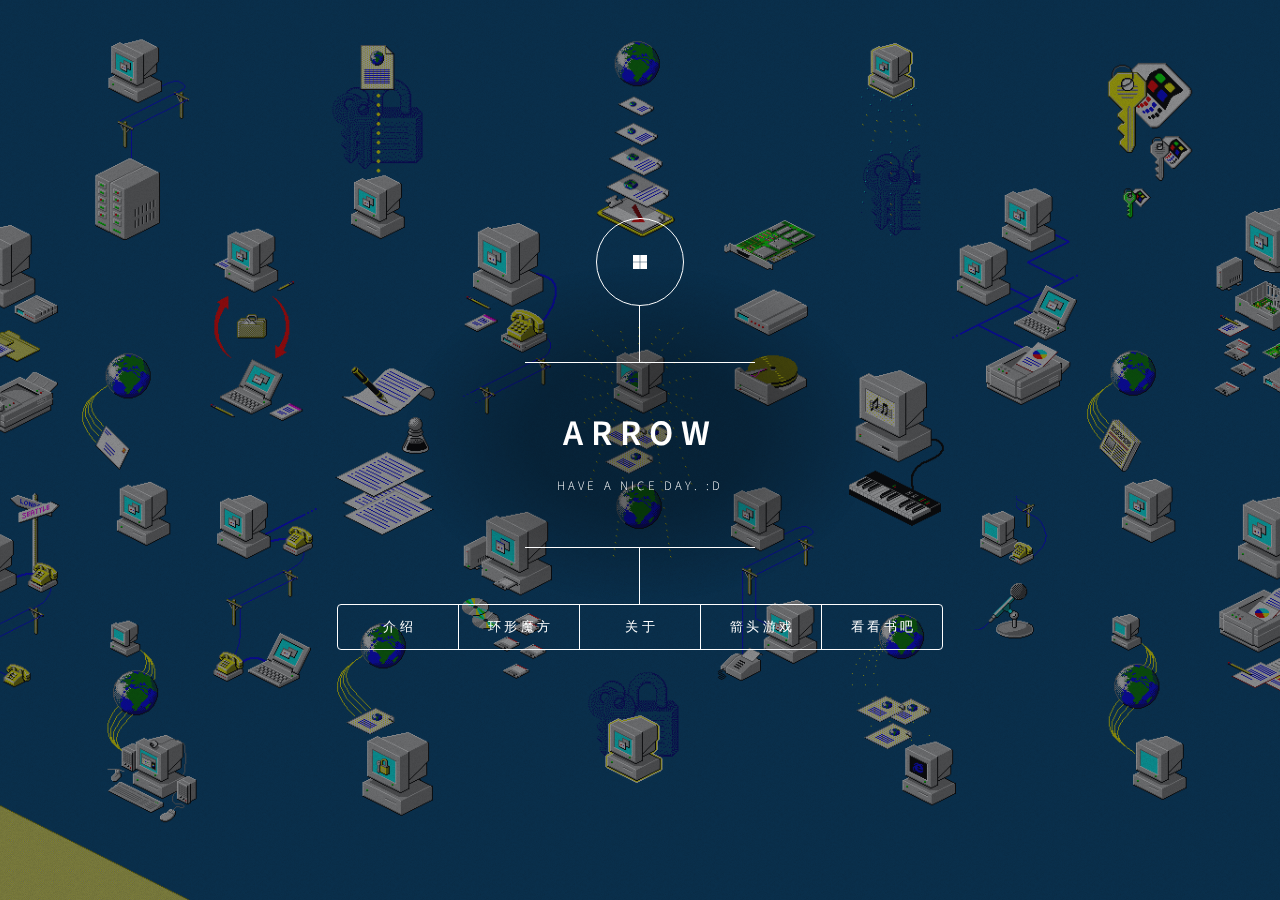
<file: index.html>
<!DOCTYPE HTML>
<!--
	Thanks you,@ajlkn
-->
<html>
	<head>
		<title>Arrow</title>
		<meta charset="utf-8" />
		<meta name="viewport" content="width=device-width, initial-scale=1, user-scalable=no" />
		<link rel="stylesheet" href="assets/css/main.css" />
		<noscript><link rel="stylesheet" href="assets/css/noscript.css" /></noscript>
	</head>
	<body class="is-preload">

		<!-- Wrapper -->
			<div id="wrapper">

				<!-- Header -->
					<header id="header">
						<div class="logo">
							<span class="fab fa-microsoft"></span>
						</div>
						<div class="content">
							<div class="inner">
								<h1>Arrow</h1>
								<p>Have a nice day. :D</p>
							</div>
						</div>
						<nav>
							<ul>
								<li><a href="#intro">介绍</a></li>
								<li><a href="https://7nami.github.io/arrow/cube/html5-canvas-3d-circle-cube/index.html">环形魔方</a></li>
								<li><a href="#about">关于</a></li>
								<li><a href="https://7nami.github.io/arrow/Arrowgame/index.html">箭头游戏</a></li>
								<li><a href="https://7nami.github.io/arrow/books/cover/book.html">看看书吧</a></li>
								<!--<li><a href="#elements">Elements</a></li>-->
							</ul>
						</nav>
					</header>

				<!-- Main -->
					<div id="main">

						<!-- Intro -->
							<article id="intro">
								<h2 class="major">Intro</h2>
								<span class="image main"><img src="images/pic01.jpg" alt="" /></span>
								<p>在当今世界拥有一个网站非常重要。整个世界都通过Internet相互链接，而这个网络几乎连接到全世界的每一个设备中，因此如果没有Internet，您将无法工作。对于公司，您需要存在于Internet上才能与您的客户建立联系。对某些人来说，这是一般性的广告，而对另一些人来说，这是整个在线业务的。无论是订购食品还是订购产品，在线
									网站是您指向整个世界的链接。它使您可以将您的想法和消息传播给人们，而这是通过传统营销手段所无法达到的。网站对企业来说并不是必不可少的。对于艺术家，工匠以及任何旨在表达自己的想法或作品并进行展示的人来说，它非常有用。网站是个人在无法企及的地方表达自己声音的理想方式。这使得网站在当今时代至关重要。
									另一方面，博客网站是个人表达想法的另一种方式。博客无需由手工艺者或艺术家或特别是著名人士创建。任何想要启动它们的人都可以创建和更新它们。博客使人们可以随时谈论他们想要的任何事情。没有手续，也没有延迟的原因。相反，人们可以随时更新关注他们的人们。这是人们无法通过任何其他途径找到的表达自由。因此，网站对于那些希望表达自己的人很重要。</a></p>
								<p>要获得网站，需要使用现有的域名或购买可用的域名。在这两种情况下，您都需要自己开发网站。您是自己决定还是聘请专业人员来完全取决于您。在制作网站方面最重要的事情 就是您对网站的了解。您希望它是一个促销网站还是一个简单的博客，您可以在其中表达自己的想法？您做出的决定几乎会改变进入网站的所有内容。</p>
							</article>


						<!-- 关于 -->
							<article id="about">
								<h2 class="major">About</h2>
								<span class="image main"><img src="images/pic03.jpg" alt="" /></span>
								<p><a href="https://github.com/7nami" target="_blank">Github</a></p>
							</article>

						<!-- Elements -->
							<article id="elements">
								<h2 class="major">Elements</h2>

								<section>
									<h3 class="major">Text</h3>
									<p>This is <b>bold</b> and this is <strong>strong</strong>. This is <i>italic</i> and this is <em>emphasized</em>.
									This is <sup>superscript</sup> text and this is <sub>subscript</sub> text.
									This is <u>underlined</u> and this is code: <code>for (;;) { ... }</code>. Finally, <a href="#">this is a link</a>.</p>
									<hr />
									<h2>Heading Level 2</h2>
									<h3>Heading Level 3</h3>
									<h4>Heading Level 4</h4>
									<h5>Heading Level 5</h5>
									<h6>Heading Level 6</h6>
									<hr />
									<h4>Blockquote</h4>
									<blockquote>Fringilla nisl. Donec accumsan interdum nisi, quis tincidunt felis sagittis eget tempus euismod. Vestibulum ante ipsum primis in faucibus vestibulum. Blandit adipiscing eu felis iaculis volutpat ac adipiscing accumsan faucibus. Vestibulum ante ipsum primis in faucibus lorem ipsum dolor sit amet nullam adipiscing eu felis.</blockquote>
									<h4>Preformatted</h4>
									<pre><code>i = 0;

while (!deck.isInOrder()) {
    print 'Iteration ' + i;
    deck.shuffle();
    i++;
}

print 'It took ' + i + ' iterations to sort the deck.';</code></pre>
								</section>

								<section>
									<h3 class="major">Lists</h3>

									<h4>Unordered</h4>
									<ul>
										<li>Dolor pulvinar etiam.</li>
										<li>Sagittis adipiscing.</li>
										<li>Felis enim feugiat.</li>
									</ul>

									<h4>Alternate</h4>
									<ul class="alt">
										<li>Dolor pulvinar etiam.</li>
										<li>Sagittis adipiscing.</li>
										<li>Felis enim feugiat.</li>
									</ul>

									<h4>Ordered</h4>
									<ol>
										<li>Dolor pulvinar etiam.</li>
										<li>Etiam vel felis viverra.</li>
										<li>Felis enim feugiat.</li>
										<li>Dolor pulvinar etiam.</li>
										<li>Etiam vel felis lorem.</li>
										<li>Felis enim et feugiat.</li>
									</ol>
									<h4>Icons</h4>
									<ul class="icons">
										<li><a href="#" class="icon brands fa-twitter"><span class="label">Twitter</span></a></li>
										<li><a href="#" class="icon brands fa-facebook-f"><span class="label">Facebook</span></a></li>
										<li><a href="#" class="icon brands fa-instagram"><span class="label">Instagram</span></a></li>
										<li><a href="#" class="icon brands fa-github"><span class="label">Github</span></a></li>
									</ul>

									<h4>Actions</h4>
									<ul class="actions">
										<li><a href="#" class="button primary">Default</a></li>
										<li><a href="#" class="button">Default</a></li>
									</ul>
									<ul class="actions stacked">
										<li><a href="#" class="button primary">Default</a></li>
										<li><a href="#" class="button">Default</a></li>
									</ul>
								</section>

								<section>
									<h3 class="major">Table</h3>
									<h4>Default</h4>
									<div class="table-wrapper">
										<table>
											<thead>
												<tr>
													<th>Name</th>
													<th>Description</th>
													<th>Price</th>
												</tr>
											</thead>
											<tbody>
												<tr>
													<td>Item One</td>
													<td>Ante turpis integer aliquet porttitor.</td>
													<td>29.99</td>
												</tr>
												<tr>
													<td>Item Two</td>
													<td>Vis ac commodo adipiscing arcu aliquet.</td>
													<td>19.99</td>
												</tr>
												<tr>
													<td>Item Three</td>
													<td> Morbi faucibus arcu accumsan lorem.</td>
													<td>29.99</td>
												</tr>
												<tr>
													<td>Item Four</td>
													<td>Vitae integer tempus condimentum.</td>
													<td>19.99</td>
												</tr>
												<tr>
													<td>Item Five</td>
													<td>Ante turpis integer aliquet porttitor.</td>
													<td>29.99</td>
												</tr>
											</tbody>
											<tfoot>
												<tr>
													<td colspan="2"></td>
													<td>100.00</td>
												</tr>
											</tfoot>
										</table>
									</div>

									<h4>Alternate</h4>
									<div class="table-wrapper">
										<table class="alt">
											<thead>
												<tr>
													<th>Name</th>
													<th>Description</th>
													<th>Price</th>
												</tr>
											</thead>
											<tbody>
												<tr>
													<td>Item One</td>
													<td>Ante turpis integer aliquet porttitor.</td>
													<td>29.99</td>
												</tr>
												<tr>
													<td>Item Two</td>
													<td>Vis ac commodo adipiscing arcu aliquet.</td>
													<td>19.99</td>
												</tr>
												<tr>
													<td>Item Three</td>
													<td> Morbi faucibus arcu accumsan lorem.</td>
													<td>29.99</td>
												</tr>
												<tr>
													<td>Item Four</td>
													<td>Vitae integer tempus condimentum.</td>
													<td>19.99</td>
												</tr>
												<tr>
													<td>Item Five</td>
													<td>Ante turpis integer aliquet porttitor.</td>
													<td>29.99</td>
												</tr>
											</tbody>
											<tfoot>
												<tr>
													<td colspan="2"></td>
													<td>100.00</td>
												</tr>
											</tfoot>
										</table>
									</div>
								</section>

								<section>
									<h3 class="major">Buttons</h3>
									<ul class="actions">
										<li><a href="#" class="button primary">Primary</a></li>
										<li><a href="#" class="button">Default</a></li>
									</ul>
									<ul class="actions">
										<li><a href="#" class="button">Default</a></li>
										<li><a href="#" class="button small">Small</a></li>
									</ul>
									<ul class="actions">
										<li><a href="#" class="button primary icon solid fa-download">Icon</a></li>
										<li><a href="#" class="button icon solid fa-download">Icon</a></li>
									</ul>
									<ul class="actions">
										<li><span class="button primary disabled">Disabled</span></li>
										<li><span class="button disabled">Disabled</span></li>
									</ul>
								</section>

								<section>
									<h3 class="major">Form</h3>
									<form method="post" action="#">
										<div class="fields">
											<div class="field half">
												<label for="demo-name">Name</label>
												<input type="text" name="demo-name" id="demo-name" value="" placeholder="Jane Doe" />
											</div>
											<div class="field half">
												<label for="demo-email">Email</label>
												<input type="email" name="demo-email" id="demo-email" value="" placeholder="jane@untitled.tld" />
											</div>
											<div class="field">
												<label for="demo-category">Category</label>
												<select name="demo-category" id="demo-category">
													<option value="">-</option>
													<option value="1">Manufacturing</option>
													<option value="1">Shipping</option>
													<option value="1">Administration</option>
													<option value="1">Human Resources</option>
												</select>
											</div>
											<div class="field half">
												<input type="radio" id="demo-priority-low" name="demo-priority" checked>
												<label for="demo-priority-low">Low</label>
											</div>
											<div class="field half">
												<input type="radio" id="demo-priority-high" name="demo-priority">
												<label for="demo-priority-high">High</label>
											</div>
											<div class="field half">
												<input type="checkbox" id="demo-copy" name="demo-copy">
												<label for="demo-copy">Email me a copy</label>
											</div>
											<div class="field half">
												<input type="checkbox" id="demo-human" name="demo-human" checked>
												<label for="demo-human">Not a robot</label>
											</div>
											<div class="field">
												<label for="demo-message">Message</label>
												<textarea name="demo-message" id="demo-message" placeholder="Enter your message" rows="6"></textarea>
											</div>
										</div>
										<ul class="actions">
											<li><input type="submit" value="Send Message" class="primary" /></li>
											<li><input type="reset" value="Reset" /></li>
										</ul>
									</form>
								</section>

							</article>

					</div>

				<!-- Footer -->
					<footer id="footer">
					</footer>

			</div>

		<!-- BG -->
			<div id="bg"></div>

		<!-- Scripts -->
			<script src="assets/js/jquery.min.js"></script>
			<script src="assets/js/browser.min.js"></script>
			<script src="assets/js/breakpoints.min.js"></script>
			<script src="assets/js/util.js"></script>
			<script src="assets/js/main.js"></script>

	</body>
</html>
</file>
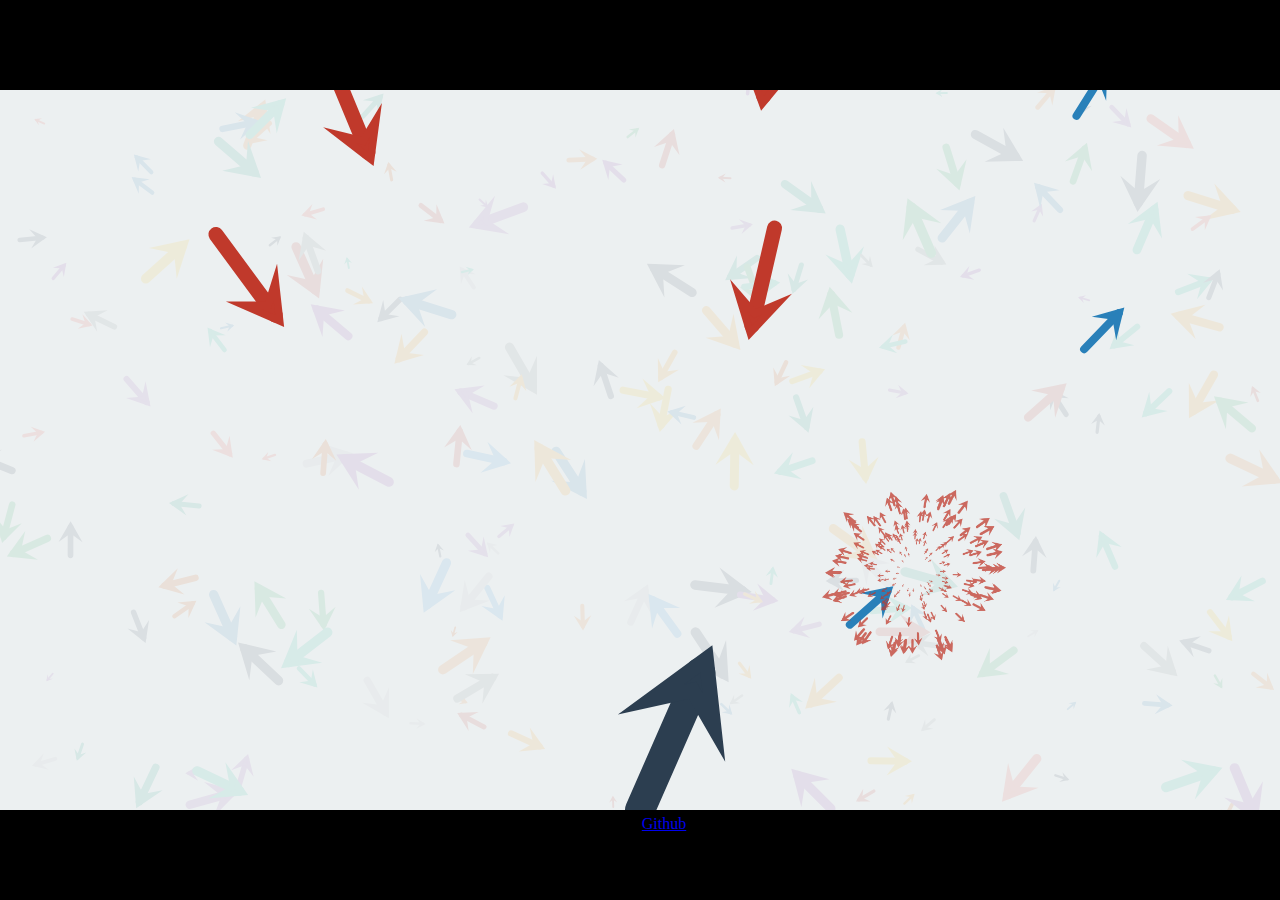
<file: Arrowgame/index.html>
﻿<!DOCTYPE html>
<html lang="en" >
<head>
<meta charset="UTF-8">
<title>Arrow</title>

<link rel="stylesheet" href="css/style.css">

</head>
<body>

<canvas id='canvas' width=1280 height=720></canvas>

<script  src="js/script.js"></script>
<div style="text-align:center;">
<p>其他：<a href="https://github.com/7nami" target="_blank">Github</a></p>
</div>
</body>
</html>
</file>
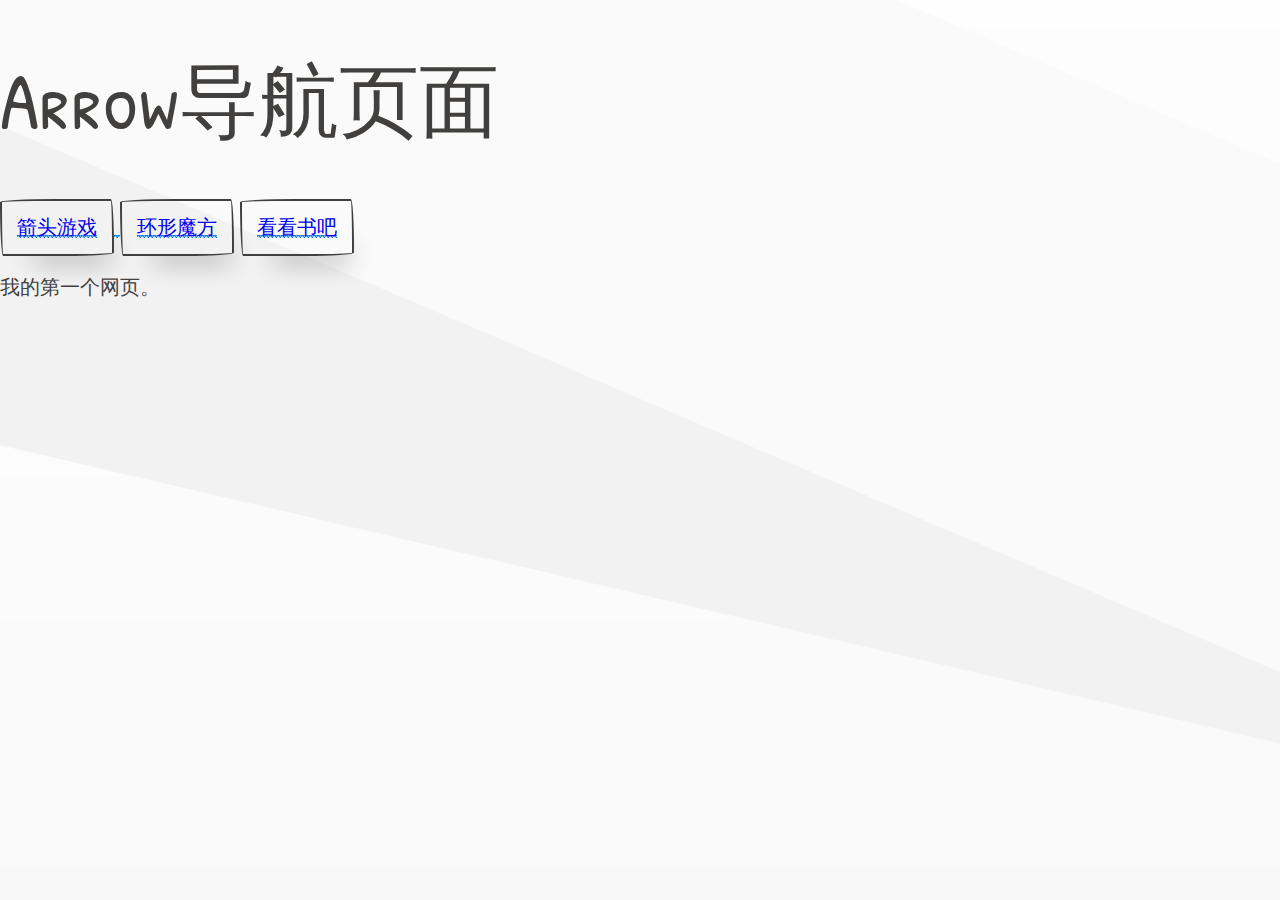
<file: index_old.html>
<link href="index.css" rel="stylesheet" type="text/css" />
<!DOCTYPE html>
<html>
<head>
    <script>
        var _hmt = _hmt || [];
        (function() {
          var hm = document.createElement("script");
          hm.src = "https://hm.baidu.com/hm.js?2b80dfcea9641f49155538fdd5b4dae9";
          var s = document.getElementsByTagName("script")[0]; 
          s.parentNode.insertBefore(hm, s);
        })();
        </script>
        
<meta charset="utf-8">
<title>Arrow</title>
</head>
<body>

<h1>Arrow导航页面</h1>
<button><a href="https://7nami.github.io/arrow/Arrowgame/index.html">箭头游戏</button>
<button><a href="https://7nami.github.io/arrow/cube/html5-canvas-3d-circle-cube/index.html">环形魔方</a></button>
<button><a href="https://7nami.github.io/arrow/books/cover/book.html">看看书吧</a><br /></button>

<p>我的第一个网页。</p>

</body>
<body background="https://7nami.github.io/arrow/gray.png"></body>
</html>
</file>
<file: assets/css/noscript.css>
/*
	Dimension by HTML5 UP
	html5up.net | @ajlkn
	Free for personal and commercial use under the CCA 3.0 license (html5up.net/license)
*/

/* BG */

	body.is-preload #bg:before {
		background-color: transparent;
	}

/* Header */

	body.is-preload #header {
		-moz-filter: none;
		-webkit-filter: none;
		-ms-filter: none;
		filter: none;
	}

		body.is-preload #header > * {
			opacity: 1;
		}

		body.is-preload #header .content .inner {
			max-height: none;
			padding: 3rem 2rem;
			opacity: 1;
		}

/* Main */

	#main article {
		opacity: 1;
		margin: 4rem 0 0 0;
	}
</file>
<file: Arrowgame/css/style.css>
*{margin:0;padding:0;}

body {background:#000000;overflow:hidden;}

canvas {background:#ecf0f1;}
</file>
<file: index.css>
@import url("https://fonts.googleapis.com/css?family=Neucha|Patrick+Hand+SC");.text-primary{color:#41403e}.background-primary{background-color:#c1c0bd}.text-secondary{color:#0071de}.background-secondary{background-color:#deefff}.text-success{color:#86a361}.background-success{background-color:#d0dbc2}.text-warning{color:#ddcd45}.background-warning{background-color:#f5f0c6}.text-danger{color:#a7342d}.background-danger{background-color:#f0cbc9}.text-muted{color:#868e96}.background-muted{background-color:#e6e7e9}/*! normalize.css v7.0.0 | MIT License | github.com/necolas/normalize.css */html{line-height:1.15;-ms-text-size-adjust:100%;-webkit-text-size-adjust:100%}body{margin:0}article,aside,footer,header,nav,section{display:block}h1{font-size:2em;margin:.67em 0}figcaption,figure,main{display:block}figure{margin:1em 40px}hr{box-sizing:content-box;height:0;overflow:visible}pre{font-family:monospace,monospace;font-size:1em}a{background-color:transparent;-webkit-text-decoration-skip:objects}abbr[title]{border-bottom:none;text-decoration:underline;-webkit-text-decoration:underline dotted;text-decoration:underline dotted}b,strong{font-weight:inherit}b,strong{font-weight:bolder}code,kbd,samp{font-family:monospace,monospace;font-size:1em}dfn{font-style:italic}mark{background-color:#ff0;color:#000}small{font-size:80%}sub,sup{font-size:75%;line-height:0;position:relative;vertical-align:baseline}sub{bottom:-.25em}sup{top:-.5em}audio,video{display:inline-block}audio:not([controls]){display:none;height:0}img{border-style:none}svg:not(:root){overflow:hidden}button,input,optgroup,select,textarea{font-family:sans-serif;font-size:100%;line-height:1.15;margin:0}button,input{overflow:visible}button,select{text-transform:none}[type=reset],[type=submit],button,html [type=button]{-webkit-appearance:button}[type=button]::-moz-focus-inner,[type=reset]::-moz-focus-inner,[type=submit]::-moz-focus-inner,button::-moz-focus-inner{border-style:none;padding:0}[type=button]:-moz-focusring,[type=reset]:-moz-focusring,[type=submit]:-moz-focusring,button:-moz-focusring{outline:1px dotted ButtonText}fieldset{padding:.35em .75em .625em}legend{box-sizing:border-box;color:inherit;display:table;max-width:100%;padding:0;white-space:normal}progress{display:inline-block;vertical-align:baseline}textarea{overflow:auto}[type=checkbox],[type=radio]{box-sizing:border-box;padding:0}[type=number]::-webkit-inner-spin-button,[type=number]::-webkit-outer-spin-button{height:auto}[type=search]{-webkit-appearance:textfield;outline-offset:-2px}[type=search]::-webkit-search-cancel-button,[type=search]::-webkit-search-decoration{-webkit-appearance:none}::-webkit-file-upload-button{-webkit-appearance:button;font:inherit}details,menu{display:block}summary{display:list-item}canvas{display:inline-block}template{display:none}[hidden]{display:none}html{box-sizing:border-box}*,*:before,*:after{box-sizing:inherit}.container{margin:0 auto;max-width:960px;position:relative;width:100%}@media only screen and (max-width: 992px){.container{width:85%}}@media only screen and (max-width: 480px){.container{width:90%}}.container.container-xs{max-width:480px}.container.container-sm{max-width:768px}.container.container-md{max-width:992px}.container.container-lg{max-width:1200px}.section{margin-bottom:2rem;margin-top:1rem;word-wrap:break-word}.section::after{color:#8f8d89;content:'~~~';display:block;font-size:1.5rem;position:relative;text-align:center}hr{border:0}hr::after{color:#8f8d89;content:'~~~';display:block;font-size:1.5rem;position:relative;text-align:center;top:-0.75rem}.paper{background-color:#fff;border:1px solid #c1c0bd;box-shadow:-1px 5px 35px -9px rgba(0,0,0,0.2);margin-bottom:1rem;margin-top:1rem;padding:2rem}@media only screen and (max-width: 480px){.paper{margin-bottom:0;margin-top:0;padding:1rem;width:100%}}.row{display:flex;flex-flow:row wrap;margin-bottom:1rem;margin-left:auto;margin-right:auto}.row.flex-right{justify-content:flex-end}.row.flex-center{justify-content:center}.row.flex-edges{justify-content:space-between}.row.flex-spaces{justify-content:space-around}.row.flex-top{align-items:flex-start}.row.flex-middle{align-items:center}.row.flex-bottom{align-items:flex-end}.col{padding:1rem}@media only screen and (max-width: 768px){.col{flex:0 0 100%;max-width:100%}}.col-fill{flex:1 1 0;width:auto}@media only screen and (min-width: 0){.col-1{flex:0 0 8.33333%;max-width:8.33333%}.col-2{flex:0 0 16.66667%;max-width:16.66667%}.col-3{flex:0 0 25%;max-width:25%}.col-4{flex:0 0 33.33333%;max-width:33.33333%}.col-5{flex:0 0 41.66667%;max-width:41.66667%}.col-6{flex:0 0 50%;max-width:50%}.col-7{flex:0 0 58.33333%;max-width:58.33333%}.col-8{flex:0 0 66.66667%;max-width:66.66667%}.col-9{flex:0 0 75%;max-width:75%}.col-10{flex:0 0 83.33333%;max-width:83.33333%}.col-11{flex:0 0 91.66667%;max-width:91.66667%}.col-12{flex:0 0 100%;max-width:100%}}@media only screen and (min-width: 480px){.xs-1{flex:0 0 8.33333%;max-width:8.33333%}.xs-2{flex:0 0 16.66667%;max-width:16.66667%}.xs-3{flex:0 0 25%;max-width:25%}.xs-4{flex:0 0 33.33333%;max-width:33.33333%}.xs-5{flex:0 0 41.66667%;max-width:41.66667%}.xs-6{flex:0 0 50%;max-width:50%}.xs-7{flex:0 0 58.33333%;max-width:58.33333%}.xs-8{flex:0 0 66.66667%;max-width:66.66667%}.xs-9{flex:0 0 75%;max-width:75%}.xs-10{flex:0 0 83.33333%;max-width:83.33333%}.xs-11{flex:0 0 91.66667%;max-width:91.66667%}.xs-12{flex:0 0 100%;max-width:100%}}@media only screen and (min-width: 768px){.sm-1{flex:0 0 8.33333%;max-width:8.33333%}.sm-2{flex:0 0 16.66667%;max-width:16.66667%}.sm-3{flex:0 0 25%;max-width:25%}.sm-4{flex:0 0 33.33333%;max-width:33.33333%}.sm-5{flex:0 0 41.66667%;max-width:41.66667%}.sm-6{flex:0 0 50%;max-width:50%}.sm-7{flex:0 0 58.33333%;max-width:58.33333%}.sm-8{flex:0 0 66.66667%;max-width:66.66667%}.sm-9{flex:0 0 75%;max-width:75%}.sm-10{flex:0 0 83.33333%;max-width:83.33333%}.sm-11{flex:0 0 91.66667%;max-width:91.66667%}.sm-12{flex:0 0 100%;max-width:100%}}@media only screen and (min-width: 992px){.md-1{flex:0 0 8.33333%;max-width:8.33333%}.md-2{flex:0 0 16.66667%;max-width:16.66667%}.md-3{flex:0 0 25%;max-width:25%}.md-4{flex:0 0 33.33333%;max-width:33.33333%}.md-5{flex:0 0 41.66667%;max-width:41.66667%}.md-6{flex:0 0 50%;max-width:50%}.md-7{flex:0 0 58.33333%;max-width:58.33333%}.md-8{flex:0 0 66.66667%;max-width:66.66667%}.md-9{flex:0 0 75%;max-width:75%}.md-10{flex:0 0 83.33333%;max-width:83.33333%}.md-11{flex:0 0 91.66667%;max-width:91.66667%}.md-12{flex:0 0 100%;max-width:100%}}@media only screen and (min-width: 1200px){.lg-1{flex:0 0 8.33333%;max-width:8.33333%}.lg-2{flex:0 0 16.66667%;max-width:16.66667%}.lg-3{flex:0 0 25%;max-width:25%}.lg-4{flex:0 0 33.33333%;max-width:33.33333%}.lg-5{flex:0 0 41.66667%;max-width:41.66667%}.lg-6{flex:0 0 50%;max-width:50%}.lg-7{flex:0 0 58.33333%;max-width:58.33333%}.lg-8{flex:0 0 66.66667%;max-width:66.66667%}.lg-9{flex:0 0 75%;max-width:75%}.lg-10{flex:0 0 83.33333%;max-width:83.33333%}.lg-11{flex:0 0 91.66667%;max-width:91.66667%}.lg-12{flex:0 0 100%;max-width:100%}}.align-top{align-self:flex-start}.align-middle{align-self:center}.align-bottom{align-self:flex-end}.container{margin:0 auto;max-width:960px;position:relative;width:100%}@media only screen and (max-width: 992px){.container{width:85%}}@media only screen and (max-width: 480px){.container{width:90%}}code{background-color:#f2f2f2;border-radius:3px;color:#0071de;font-size:80%;padding:2px 4px}kbd{background-color:#41403e;border-radius:3px;color:#fff;font-size:80%;padding:2px 4px}pre{background-color:#fafafa;border:1px solid #c1c0bd;border-radius:3px;color:#41403e;display:block;font-size:80%;line-height:1.5;overflow-x:auto;padding:1em;white-space:pre;word-break:break-all;word-wrap:break-word}pre code{background:transparent;color:inherit;display:block;font-size:inherit;padding:initial;white-space:pre}html{color:#41403e;font-family:"Neucha",sans-serif;font-size:20px}p,a,button,table,thead,tbody,th,tr,td,input,textarea,select,option{font-family:"Neucha",sans-serif}h1,h2,h3,h4,h5,h6{font-family:"Patrick Hand SC",sans-serif;font-weight:normal}h1{font-size:4rem}h2{font-size:3rem}h3{font-size:2rem}h4{font-size:1.5rem}h5{font-size:1rem}h6{font-size:0.8rem}.text-left{text-align:left}.text-center{text-align:center}.text-right{text-align:right}img{border-bottom-left-radius:15px 255px;border-bottom-right-radius:225px 15px;border-top-left-radius:255px 15px;border-top-right-radius:15px 225px;border:2px solid #41403e;display:block;height:auto;max-width:100%}img.float-left{float:left;margin:1rem 1rem 1rem 0}img.float-right{float:right;margin:1rem 0 1rem 1rem}img.no-responsive{display:initial;height:initial;max-width:initial}img.no-border{border:0;border-radius:0}ol{list-style-type:decimal}ol ol{list-style-type:upper-alpha}ol ol ol{list-style-type:upper-roman}ol ol ol ol{list-style-type:lower-alpha}ol ol ol ol ol{list-style-type:lower-roman}ul{list-style:none;margin-left:0}ul li::before{content:"-"}ul li{text-indent:-7px}ul li .badge,ul li [popover-bottom]::after,ul li [popover-left]::after,ul li [popover-right]::after,ul li [popover-top]::after{text-indent:0}ul li::before{left:-7px;position:relative}ul ul li::before{content:"+"}ul ul ul li::before{content:"~"}ul ul ul ul li::before{content:"⤍"}ul ul ul ul ul li::before{content:"⁎"}ul.inline li{display:inline;margin-left:5px}table{box-sizing:border-box;max-width:100%;overflow-x:auto;width:100%}@media only screen and (max-width: 480px){table thead tr th{padding:2%}table tbody tr td{padding:2%}}table thead tr th{line-height:1.5;padding:8px;text-align:left;vertical-align:bottom}table tbody tr td{border-top:1px dashed #d9d9d8;line-height:1.5;padding:8px;vertical-align:top}table.table-hover tbody tr:hover{color:#0071de}table.table-alternating tbody tr:nth-of-type(even){color:#82807c}.border{border:2px solid #41403e}.border,.border-1,.child-borders>*:nth-child(6n+1){border-bottom-left-radius:15px 255px;border-bottom-right-radius:225px 15px;border-top-left-radius:255px 15px;border-top-right-radius:15px 225px}.border-2,.child-borders>*:nth-child(6n+2){border-bottom-left-radius:185px 25px;border-bottom-right-radius:20px 205px;border-top-left-radius:125px 25px;border-top-right-radius:10px 205px}.border-3,.child-borders>*:nth-child(6n+3){border-bottom-left-radius:225px 15px;border-bottom-right-radius:15px 255px;border-top-left-radius:15px 225px;border-top-right-radius:255px 15px}.border-4,.child-borders>*:nth-child(6n+4){border-bottom-left-radius:25px 115px;border-bottom-right-radius:155px 25px;border-top-left-radius:15px 225px;border-top-right-radius:25px 150px}.border-5,.child-borders>*:nth-child(6n+5){border-bottom-left-radius:20px 115px;border-bottom-right-radius:15px 105px;border-top-left-radius:250px 15px;border-top-right-radius:25px 80px}.border-6,.child-borders>*:nth-child(6n+6){border-bottom-left-radius:15px 225px;border-bottom-right-radius:20px 205px;border-top-left-radius:28px 125px;border-top-right-radius:100px 30px}.child-borders>*{border:2px solid #41403e}.border-white{border-color:#fff}.border-dotted{border-style:dotted}.border-dashed{border-style:dashed}.border-thick{border-width:5px}.border-primary{border-color:#41403e}.border-secondary{border-color:#0071de}.border-success{border-color:#86a361}.border-warning{border-color:#ddcd45}.border-danger{border-color:#a7342d}.border-muted{border-color:#868e96}.shadow{transition:all 235ms ease 0s;box-shadow:15px 28px 25px -18px rgba(0,0,0,0.2)}.shadow.shadow-large{transition:all 235ms ease 0s;box-shadow:20px 38px 34px -26px rgba(0,0,0,0.2)}.shadow.shadow-small{transition:all 235ms ease 0s;box-shadow:10px 19px 17px -13px rgba(0,0,0,0.2)}.shadow.shadow-hover:hover{transform:translate3d(0, 2px, 0);box-shadow:2px 8px 8px -5px rgba(0,0,0,0.3)}.child-shadows>*{transition:all 235ms ease 0s;box-shadow:15px 28px 25px -18px rgba(0,0,0,0.2)}.child-shadows-hover>*{transition:all 235ms ease 0s;box-shadow:15px 28px 25px -18px rgba(0,0,0,0.2)}.child-shadows-hover>*:hover{transform:translate3d(0, 2px, 0);box-shadow:2px 8px 8px -5px rgba(0,0,0,0.3)}.collapsible{display:flex;flex-direction:column}.collapsible:nth-of-type(1){border-top:1px solid #e6e7e9}.collapsible .collapsible-body{transition:all 235ms ease-in-out 0s;background-color:rgba(204,204,204,0.03);border-bottom:1px solid #e6e7e9;margin:0;max-height:0;opacity:0;overflow:hidden;padding:0 0.75rem}.collapsible input{display:none}.collapsible input:checked+label{color:#41403e}.collapsible input[id^='collapsible']:checked ~ div.collapsible-body{margin:0;max-height:960px;opacity:1;padding:0.75rem}.collapsible label{border-bottom:1px solid #e6e7e9;color:#41403e;display:inline-block;font-weight:600;margin:0 0 -1px;padding:0.75rem;text-align:center}.collapsible label:hover{color:#868e96;cursor:pointer}.alert{border-bottom-left-radius:15px 255px;border-bottom-right-radius:225px 15px;border-top-left-radius:255px 15px;border-top-right-radius:15px 225px;border:2px solid #41403e;margin-bottom:20px;padding:15px;width:100%}.alert.dismissible{transition:all 235ms ease-in-out 0s;display:flex;justify-content:space-between;max-height:48rem;overflow:hidden}.alert .btn-close{transition:all 235ms ease-in-out 0s;color:#5b5a57;cursor:pointer;margin-left:0.75rem}.alert .btn-close:hover,.alert .btn-close:active,.alert .btn-close:focus{color:#272625}.alert-primary{background-color:#c1c0bd;border-color:#41403e;color:#41403e}.alert-primary .btn-close{color:#5b5a57}.alert-primary .btn-close:hover,.alert-primary .btn-close:active,.alert-primary .btn-close:focus{color:#272625}.alert-secondary{background-color:#deefff;border-color:#0071de;color:#0071de}.alert-secondary .btn-close{color:#128bff}.alert-secondary .btn-close:hover,.alert-secondary .btn-close:active,.alert-secondary .btn-close:focus{color:#0057ab}.alert-success{background-color:#d0dbc2;border-color:#86a361;color:#86a361}.alert-success .btn-close{color:#9fb681}.alert-success .btn-close:hover,.alert-success .btn-close:active,.alert-success .btn-close:focus{color:#6c844d}.alert-warning{background-color:#f5f0c6;border-color:#ddcd45;color:#ddcd45}.alert-warning .btn-close{color:#e5d970}.alert-warning .btn-close:hover,.alert-warning .btn-close:active,.alert-warning .btn-close:focus{color:#cab925}.alert-danger{background-color:#f0cbc9;border-color:#a7342d;color:#a7342d}.alert-danger .btn-close{color:#cb453c}.alert-danger .btn-close:hover,.alert-danger .btn-close:active,.alert-danger .btn-close:focus{color:#7f2722}.alert-muted{background-color:#e6e7e9;border-color:#868e96;color:#868e96}.alert-muted .btn-close{color:#a1a8ae}.alert-muted .btn-close:hover,.alert-muted .btn-close:active,.alert-muted .btn-close:focus{color:#6c757d}.alert-state{display:none}.alert-state:checked+.dismissible{border-width:0;margin:0;max-height:0;opacity:0;padding-bottom:0;padding-top:0}article .article-title{font-size:3rem}article .article-meta{color:#868e96;font-size:15px}article .article-meta a{background-image:none;color:#41403e}article .article-meta a:hover{color:rgba(0,0,0,0.7)}article .text-lead{font-size:30px;line-height:1.3;margin:35px}article button:not(:first-of-type){margin-left:2rem}@media only screen and (max-width: 480px){article button:not(:first-of-type){margin-left:0}}article p{line-height:1.6}.badge{border-bottom-left-radius:15px 255px;border-bottom-right-radius:225px 15px;border-top-left-radius:255px 15px;border-top-right-radius:15px 225px;background-color:#868e96;border:2px solid #41403e;border-color:transparent;color:#fff;display:inline-block;font-size:75%;font-weight:700;line-height:1;padding:0.25em 0.4em;text-align:center;vertical-align:baseline;white-space:nowrap}.badge.primary{background-color:#41403e}.badge.secondary{background-color:#0071de}.badge.success{background-color:#86a361}.badge.warning{background-color:#ddcd45}.badge.danger{background-color:#a7342d}.badge.muted{background-color:#868e96}ul.breadcrumb{list-style:none;padding:10px 16px}ul.breadcrumb li{display:inline;font-size:20px}ul.breadcrumb li::before{content:''}ul.breadcrumb li a{background-image:none;color:#0071de;text-decoration:none}ul.breadcrumb li a:hover{text-decoration:underline}ul.breadcrumb li+li::before{content:'/\00a0';padding:8px}button,.paper-btn,[type='button']{border-bottom-left-radius:15px 255px;border-bottom-right-radius:225px 15px;border-top-left-radius:255px 15px;border-top-right-radius:15px 225px;transition:all 235ms ease 0s;box-shadow:15px 28px 25px -18px rgba(0,0,0,0.2);transition:all 235ms ease-in-out 0s;align-self:center;background:transparent;border:2px solid #41403e;color:#41403e;cursor:pointer;display:inline-block;font-size:1rem;outline:none;padding:0.75rem}@media only screen and (max-width: 520px){button,.paper-btn,[type='button']{display:inline-block;margin:0 auto;margin-bottom:1rem;text-align:center}}button.btn-large,.paper-btn.btn-large,[type='button'].btn-large{transition:all 235ms ease 0s;box-shadow:20px 38px 34px -26px rgba(0,0,0,0.2);font-size:2rem;padding:1rem}button.btn-small,.paper-btn.btn-small,[type='button'].btn-small{transition:all 235ms ease 0s;box-shadow:10px 19px 17px -13px rgba(0,0,0,0.2);font-size:0.75rem;padding:0.5rem}button.btn-block,.paper-btn.btn-block,[type='button'].btn-block{display:block;width:100%}button:hover,.paper-btn:hover,[type='button']:hover{transform:translate3d(0, 2px, 0);box-shadow:2px 8px 8px -5px rgba(0,0,0,0.3)}button:focus,.paper-btn:focus,[type='button']:focus{border:2px solid #0071de;box-shadow:2px 8px 4px -6px rgba(0,0,0,0.3)}button:active,.paper-btn:active,[type='button']:active{border-color:rgba(0,0,0,0.2);transition:none}button.disabled,button[disabled],.paper-btn.disabled,input.paper-btn[disabled],select.paper-btn[disabled],textarea.paper-btn[disabled],.paper-btn[disabled],[type='button'].disabled,input[type='button'][disabled],select[type='button'][disabled],textarea[type='button'][disabled],[type='button'][disabled]{cursor:not-allowed;opacity:0.5}a{background-image:linear-gradient(5deg, transparent 65%, #0071de 80%, transparent 90%),linear-gradient(165deg, transparent 5%, #0071de 15%, transparent 25%),linear-gradient(165deg, transparent 45%, #0071de 55%, transparent 65%),linear-gradient(15deg, transparent 25%, #0071de 35%, transparent 50%);background-position:0 90%;background-repeat:repeat-x;background-size:4px 3px;text-decoration:none}a:visited{color:#41403e;text-decoration:none}.alert-primary{background-color:#c1c0bd;border-color:#41403e;color:#41403e}button.btn-primary,.paper-btn.btn-primary,[type='button'].btn-primary{background-color:#c1c0bd;border-color:#41403e;color:#fff}button.btn-primary:hover:active,.paper-btn.btn-primary:hover:active,[type='button'].btn-primary:hover:active{background-color:#a8a6a3}.alert-secondary{background-color:#deefff;border-color:#0071de;color:#0071de}button.btn-secondary,.paper-btn.btn-secondary,[type='button'].btn-secondary{background-color:#deefff;border-color:#0071de;color:#41403e}button.btn-secondary:hover:active,.paper-btn.btn-secondary:hover:active,[type='button'].btn-secondary:hover:active{background-color:#abd6ff}.alert-success{background-color:#d0dbc2;border-color:#86a361;color:#86a361}button.btn-success,.paper-btn.btn-success,[type='button'].btn-success{background-color:#d0dbc2;border-color:#86a361;color:#41403e}button.btn-success:hover:active,.paper-btn.btn-success:hover:active,[type='button'].btn-success:hover:active{background-color:#b7c9a1}.alert-warning{background-color:#f5f0c6;border-color:#ddcd45;color:#ddcd45}button.btn-warning,.paper-btn.btn-warning,[type='button'].btn-warning{background-color:#f5f0c6;border-color:#ddcd45;color:#41403e}button.btn-warning:hover:active,.paper-btn.btn-warning:hover:active,[type='button'].btn-warning:hover:active{background-color:#ede49b}.alert-danger{background-color:#f0cbc9;border-color:#a7342d;color:#a7342d}button.btn-danger,.paper-btn.btn-danger,[type='button'].btn-danger{background-color:#f0cbc9;border-color:#a7342d;color:#41403e}button.btn-danger:hover:active,.paper-btn.btn-danger:hover:active,[type='button'].btn-danger:hover:active{background-color:#e6a5a1}.alert-muted{background-color:#e6e7e9;border-color:#868e96;color:#868e96}button.btn-muted,.paper-btn.btn-muted,[type='button'].btn-muted{background-color:#e6e7e9;border-color:#868e96;color:#41403e}button.btn-muted:hover:active,.paper-btn.btn-muted:hover:active,[type='button'].btn-muted:hover:active{background-color:#caced1}button.btn-primary-outline,.paper-btn.btn-primary-outline,[type='button'].btn-primary-outline{background-color:#fff;border-color:#a8a6a3;color:#41403e}button.btn-primary-outline:hover,.paper-btn.btn-primary-outline:hover,[type='button'].btn-primary-outline:hover{background-color:#c1c0bd;border-color:#41403e}button.btn-primary-outline:hover:active,.paper-btn.btn-primary-outline:hover:active,[type='button'].btn-primary-outline:hover:active{background-color:#a8a6a3}button.btn-secondary-outline,.paper-btn.btn-secondary-outline,[type='button'].btn-secondary-outline{background-color:#fff;border-color:#abd6ff;color:#41403e}button.btn-secondary-outline:hover,.paper-btn.btn-secondary-outline:hover,[type='button'].btn-secondary-outline:hover{background-color:#deefff;border-color:#0071de}button.btn-secondary-outline:hover:active,.paper-btn.btn-secondary-outline:hover:active,[type='button'].btn-secondary-outline:hover:active{background-color:#abd6ff}button.btn-success-outline,.paper-btn.btn-success-outline,[type='button'].btn-success-outline{background-color:#fff;border-color:#b7c9a1;color:#41403e}button.btn-success-outline:hover,.paper-btn.btn-success-outline:hover,[type='button'].btn-success-outline:hover{background-color:#d0dbc2;border-color:#86a361}button.btn-success-outline:hover:active,.paper-btn.btn-success-outline:hover:active,[type='button'].btn-success-outline:hover:active{background-color:#b7c9a1}button.btn-warning-outline,.paper-btn.btn-warning-outline,[type='button'].btn-warning-outline{background-color:#fff;border-color:#ede49b;color:#41403e}button.btn-warning-outline:hover,.paper-btn.btn-warning-outline:hover,[type='button'].btn-warning-outline:hover{background-color:#f5f0c6;border-color:#ddcd45}button.btn-warning-outline:hover:active,.paper-btn.btn-warning-outline:hover:active,[type='button'].btn-warning-outline:hover:active{background-color:#ede49b}button.btn-danger-outline,.paper-btn.btn-danger-outline,[type='button'].btn-danger-outline{background-color:#fff;border-color:#e6a5a1;color:#41403e}button.btn-danger-outline:hover,.paper-btn.btn-danger-outline:hover,[type='button'].btn-danger-outline:hover{background-color:#f0cbc9;border-color:#a7342d}button.btn-danger-outline:hover:active,.paper-btn.btn-danger-outline:hover:active,[type='button'].btn-danger-outline:hover:active{background-color:#e6a5a1}button.btn-muted-outline,.paper-btn.btn-muted-outline,[type='button'].btn-muted-outline{background-color:#fff;border-color:#caced1;color:#41403e}button.btn-muted-outline:hover,.paper-btn.btn-muted-outline:hover,[type='button'].btn-muted-outline:hover{background-color:#e6e7e9;border-color:#868e96}button.btn-muted-outline:hover:active,.paper-btn.btn-muted-outline:hover:active,[type='button'].btn-muted-outline:hover:active{background-color:#caced1}.card{transition:all 235ms ease 0s;box-shadow:15px 28px 25px -18px rgba(0,0,0,0.2);-webkit-backface-visibility:hidden;backface-visibility:hidden;border:2px solid #e6e7e9;display:flex;flex-direction:column;position:relative;will-change:transform;word-wrap:break-word}.card:hover{transform:translate3d(0, 2px, 0);box-shadow:2px 8px 8px -5px rgba(0,0,0,0.3)}.card .card-header,.card .card-footer{background-color:rgba(0,0,0,0.03);padding:0.75rem 1.25rem}.card .card-header{border-bottom:2px solid #e6e7e9}.card .card-footer{border-top:2px solid #e6e7e9}.card .card-body{flex:1 1 auto;padding:1.25rem}.card .card-body .card-title,.card .card-body h4{margin-bottom:0.5rem;margin-top:0}.card .card-body .card-subtitle,.card .card-body h5{color:#0071de;margin-bottom:0.5rem;margin-top:0}.card .card-body .card-text,.card .card-body p{margin-bottom:1rem;margin-top:0}.card .card-body .card-link+.card-link,.card .card-body a+a{margin-left:1.25rem}.card .image-top,.card .image-bottom,.card img{border:0;border-radius:0}input,select,textarea{background:transparent;border:2px solid #41403e;border-bottom-left-radius:15px 255px;border-bottom-right-radius:225px 15px;border-top-left-radius:255px 15px;border-top-right-radius:15px 225px;color:#41403e;display:block;font-size:1rem;outline:none;padding:0.5rem}input:focus,select:focus,textarea:focus{border:2px solid #0071de}select{height:2.35rem}.disabled,input.disabled,input[disabled],select.disabled,select[disabled],textarea.disabled,textarea[disabled]{cursor:not-allowed;opacity:0.5}.form-group{margin-bottom:1rem}.form-group>label,.form-group legend{display:inline-block;margin-bottom:0.5rem}.form-group .input-block{width:100%}.form-group textarea{max-height:90vh;max-width:100%}.form-group textarea.no-resize{resize:none}.form-group .paper-radio,.form-group .paper-check{cursor:pointer;display:block;margin-bottom:0.5rem}.form-group .paper-radio input,.form-group .paper-check input{border:0;height:1px;margin:-1px;opacity:0;overflow:hidden;padding:0;position:absolute;width:1px}.form-group .paper-radio input+span,.form-group .paper-check input+span{display:block}.form-group .paper-radio input+span::before,.form-group .paper-check input+span::before{border:2px solid #41403e;content:'';display:inline-block;height:1rem;margin-right:0.75em;position:relative;vertical-align:-0.25em;width:1rem}.form-group .paper-radio input[type='radio']+span::before,.form-group .paper-check input[type='radio']+span::before{border-bottom-left-radius:0.7rem 1rem;border-bottom-right-radius:1rem 0.9rem;border-top-left-radius:1rem 1rem;border-top-right-radius:1rem 0.6rem}.form-group .paper-radio input[type='radio']:checked+span::before,.form-group .paper-check input[type='radio']:checked+span::before{background:url("data:image/svg+xml,%3Csvg%20xmlns%3D'http%3A//www.w3.org/2000/svg'%20viewBox%3D'0%200%20100%20100'%3E%3Cpath%20fill%3D'%230071de'%20d%3D'M49.346,46.341c-3.79-2.005,3.698-10.294,7.984-8.89%20c8.713,2.852,4.352,20.922-4.901,20.269c-4.684-0.33-12.616-7.405-14.38-11.818c-2.375-5.938,7.208-11.688,11.624-13.837%20c9.078-4.42,18.403-3.503,22.784,6.651c4.049,9.378,6.206,28.09-1.462,36.276c-7.091,7.567-24.673,2.277-32.357-1.079%20c-11.474-5.01-24.54-19.124-21.738-32.758c3.958-19.263,28.856-28.248,46.044-23.244c20.693,6.025,22.012,36.268,16.246,52.826%20c-5.267,15.118-17.03,26.26-33.603,21.938c-11.054-2.883-20.984-10.949-28.809-18.908C9.236,66.096,2.704,57.597,6.01,46.371%20c3.059-10.385,12.719-20.155,20.892-26.604C40.809,8.788,58.615,1.851,75.058,12.031c9.289,5.749,16.787,16.361,18.284,27.262%20c0.643,4.698,0.646,10.775-3.811,13.746'%3E%3C/path%3E%3C/svg%3E") left center no-repeat}.form-group .paper-radio input[type='checkbox']+span::before,.form-group .paper-check input[type='checkbox']+span::before{border-bottom-left-radius:15px 255px;border-bottom-right-radius:225px 15px;border-top-left-radius:255px 15px;border-top-right-radius:15px 225px}.form-group .paper-radio input[type='checkbox']:checked+span::before,.form-group .paper-check input[type='checkbox']:checked+span::before{background:url("data:image/svg+xml,%3Csvg%20xmlns%3D'http%3A//www.w3.org/2000/svg'%20viewBox%3D'0%200%20100%20100'%3E%3Cpath%20stroke%3D'%230071de'%20fill-opacity%3D'0'%20stroke-width%3D'16'%20d%3D'm13,62c0.61067,1.6%201.3045,2.3045%201.75717,2.75716c0.72683,0.72684%201.24283,1.24284%202.07617,2.07617c0.54133,0.54133%201.04116,1.06035%201.82833,1.82383c0.5781,0.5607%201.00502,0.96983%202.02633,1.74417c0.55877,0.42365%201.191,0.84034%201.884,1.284c1.16491,0.74577%201.59777,1.00147%202.5,1.55067c0.4692,0.28561%201.43689,0.86868%201.93067,1.16534c0.99711,0.59904%201.99667,1.19755%202.49283,1.49866c0.98501,0.59779%201.47073,0.89648%201.94733,1.2c1.3971,0.88972%201.83738,1.19736%202.7,1.7955c0.42201,0.29262%201.24022,0.87785%202.05583,1.41917c0.79531,0.52785%201.59376,1.0075%202.38,1.43867c0.74477,0.40842%201.45167,0.75802%202.37817,1.22517c0.76133,0.38387%201.54947,0.82848%202.40717,1.41084c0.7312,0.49647%201.49563,1.08231%202.27884,1.258c0.35564,0.07978%200.14721,-0.95518%200.35733,-1.86867c0.18092,-0.78651%200.98183,-1.2141%200.99983,-2.07867c0.02073,-0.99529%200.07916,-1.79945%200.42533,-2.56133c0.43607,-0.95973%200.53956,-1.66774%200.79617,-2.68183c0.18888,-0.74645%200.39764,-1.31168%200.7785,-2.6235c0.20865,-0.71867%200.41483,-1.48614%200.708,-2.28c0.15452,-0.41843%200.77356,-1.73138%201.348,-2.64133c0.30581,-0.48443%200.65045,-0.97043%201.0065,-1.4745c0.74776,-1.05863%201.1531,-1.60163%201.9375,-2.77084c0.40621,-0.60548%200.80272,-1.23513%201.2045,-1.8765c0.40757,-0.65062%200.81464,-1.31206%201.2315,-1.9755c0.41946,-0.66757%200.83374,-1.34258%201.73067,-2.648c0.44696,-0.65053%200.91436,-1.28356%201.386,-1.9095c0.46972,-0.6234%200.94725,-1.2364%201.422,-1.8465c0.94116,-1.20947%201.86168,-2.40844%202.30367,-3.0105c0.438,-0.59664%200.86246,-1.19396%201.27501,-1.7895c0.40743,-0.58816%200.80352,-1.17234%201.185,-1.7535c1.10526,-1.68381%201.44079,-2.23511%201.77633,-2.7705c0.32878,-0.52461%200.96306,-1.5459%201.27467,-2.04c0.60654,-0.96177%201.20782,-1.88193%201.51051,-2.325c0.59013,-0.86381%201.17888,-1.68032%201.46416,-2.075c0.5498,-0.76063%201.31747,-1.8231%201.77883,-2.4895c0.43918,-0.63437%200.85266,-1.25267%201.45717,-2.15717c0.59549,-0.891%200.96531,-1.46814%201.51466,-2.22933c0.58413,-0.80936%201.12566,-1.40253%201.83801,-2.12333c0.61304,-0.62031%200.45171,-1.48306%200.7045,-2.34733c0.25668,-0.87762%200.75447,-1.62502%201,-2.40983c0.25128,-0.8032%200.7633,-1.39453%201.33217,-2.25417c0.54528,-0.82398%200.73415,-1.6714%201.31516,-2.336c0.55639,-0.63644%201.38658,-1.22588%201.8595,-1.9c0.5082,-0.72441%200.78867,-1.4%201.60266,-1.56667l0.71184,-0.4905'%3E%3C/path%3E%3C/svg%3E") left center no-repeat}.form-group .paper-switch-label,.form-group .paper-switch-2-label{cursor:pointer;float:left}.form-group .paper-switch-label{margin:-6px 10px 0 0}.form-group .paper-switch-2-label{margin:0 10px 0 0}.form-group .paper-switch,.form-group .paper-switch-2{display:block;float:left;margin:0 10px 0 0;position:relative}.form-group .paper-switch input,.form-group .paper-switch-2 input{height:0;opacity:0;width:0}.form-group .paper-switch input:checked+.paper-switch-slider,.form-group .paper-switch-2 input:checked+.paper-switch-slider{background-color:#d0dbc2}.form-group .paper-switch input:checked+.paper-switch-slider::before,.form-group .paper-switch-2 input:checked+.paper-switch-slider::before{transform:translateX(26px)}.form-group .paper-switch input:focus+.paper-switch-slider,.form-group .paper-switch-2 input:focus+.paper-switch-slider{box-shadow:0 0 3px #0071de}.form-group .paper-switch .paper-switch-slider,.form-group .paper-switch-2 .paper-switch-slider{border:2px solid #41403e;border-bottom-left-radius:15px 255px;border-bottom-right-radius:225px 15px;border-top-left-radius:255px 15px;border-top-right-radius:15px 225px;bottom:0;cursor:pointer;left:0;position:absolute;right:0;top:0;transition:0.4s}.form-group .paper-switch .paper-switch-slider::before,.form-group .paper-switch-2 .paper-switch-slider::before{background:#0071de;border-bottom-left-radius:15px 255px;border-bottom-right-radius:225px 15px;border-top-left-radius:255px 15px;border-top-right-radius:15px 225px;content:'';left:4px;position:absolute;transition:0.4s}.form-group .paper-switch .paper-switch-slider.round,.form-group .paper-switch-2 .paper-switch-slider.round{border:2px solid #41403e;border-bottom-left-radius:0.7rem 1rem;border-bottom-right-radius:1rem 0.9rem;border-top-left-radius:1rem 1rem;border-top-right-radius:1rem 0.6rem}.form-group .paper-switch .paper-switch-slider.round::before,.form-group .paper-switch-2 .paper-switch-slider.round::before{background:url("data:image/svg+xml,%3Csvg%20xmlns%3D'http%3A//www.w3.org/2000/svg'%20viewBox%3D'0%200%20100%20100'%3E%3Cpath%20fill%3D'%230071de'%20d%3D'M49.346,46.341c-3.79-2.005,3.698-10.294,7.984-8.89%20c8.713,2.852,4.352,20.922-4.901,20.269c-4.684-0.33-12.616-7.405-14.38-11.818c-2.375-5.938,7.208-11.688,11.624-13.837%20c9.078-4.42,18.403-3.503,22.784,6.651c4.049,9.378,6.206,28.09-1.462,36.276c-7.091,7.567-24.673,2.277-32.357-1.079%20c-11.474-5.01-24.54-19.124-21.738-32.758c3.958-19.263,28.856-28.248,46.044-23.244c20.693,6.025,22.012,36.268,16.246,52.826%20c-5.267,15.118-17.03,26.26-33.603,21.938c-11.054-2.883-20.984-10.949-28.809-18.908C9.236,66.096,2.704,57.597,6.01,46.371%20c3.059-10.385,12.719-20.155,20.892-26.604C40.809,8.788,58.615,1.851,75.058,12.031c9.289,5.749,16.787,16.361,18.284,27.262%20c0.643,4.698,0.646,10.775-3.811,13.746'%3E%3C/path%3E%3C/svg%3E") left center no-repeat;border-bottom-left-radius:0.7rem 1rem;border-bottom-right-radius:1rem 0.9rem;border-top-left-radius:1rem 1rem;border-top-right-radius:1rem 0.6rem;left:4px}.form-group .paper-switch{height:12px;width:60px}.form-group .paper-switch .paper-switch-slider::before{bottom:-6px;height:20px;width:20px}.form-group .paper-switch .paper-switch-slider.round::before{bottom:-7px;height:23px;width:23px}.form-group .paper-switch-2{height:22px;width:50px}.form-group .paper-switch-2 .paper-switch-slider::before{bottom:2px;height:14px;width:14px}.form-group .paper-switch-2 .paper-switch-slider.round::before{bottom:2px;height:14px;width:14px}.form-group .paper-switch-tile{cursor:pointer;display:block;float:left;height:80px;margin:40px 0 0 40px;perspective:1000px;position:relative;transform:translate(-50%, -50%);transform-style:preserve-3d;width:80px}.form-group .paper-switch-tile:hover .paper-switch-tile-card{box-shadow:2px 8px 4px -5px rgba(0,0,0,0.2);transform:rotateX(30deg)}.form-group .paper-switch-tile:hover:checked+.paper-switch-tile-card{background-color:transparent;box-shadow:0 10px 15px -15px rgba(0,0,0,0.9);transform:rotateX(150deg)}.form-group .paper-switch-tile input{display:none}.form-group .paper-switch-tile input:checked+.paper-switch-tile-card{transform:rotateX(180deg)}.form-group .paper-switch-tile-card{background-color:transparent;border-color:transparent;height:100%;position:relative;transform-style:preserve-3d;transition:all 600ms;width:100%}.form-group .paper-switch-tile-card div{-webkit-backface-visibility:hidden;backface-visibility:hidden;box-shadow:2px 8px 8px -5px rgba(0,0,0,0.3);height:100%;line-height:70px;position:absolute;text-align:center;width:100%}.form-group .paper-switch-tile-card .paper-switch-tile-card-back{transform:rotateX(180deg)}fieldset.form-group{border:0;padding:0}.modal{transition:opacity 235ms ease-in-out 0s;background:rgba(0,0,0,0.6);bottom:0;flex:1 1 auto;left:0;opacity:0;position:fixed;right:0;text-align:left;top:0;visibility:hidden;word-wrap:break-word;z-index:12}.modal-bg{bottom:0;cursor:pointer;left:0;position:absolute;right:0;top:0}.modal .modal-body{transition:all 235ms ease-in-out 0s;-webkit-backface-visibility:hidden;backface-visibility:hidden;background:#fff;border:2px solid #e6e7e9;left:50%;padding:1.25rem;position:absolute;top:0;transform:translate(-50%, -50%)}@media only screen and (max-width: 768px){.modal .modal-body{box-sizing:border-box;width:90%}}.modal .btn-close{transition:all 235ms ease-in-out 0s;color:#c1c0bd;cursor:pointer;font-size:30px;height:1.1rem;position:absolute;right:1rem;text-decoration:none;top:1rem;width:1.1rem}.modal .btn-close:hover,.modal .btn-close:active,.modal .btn-close:focus{color:#41403e}.modal h4,.modal .modal-title{margin-bottom:0.5rem;margin-top:0}.modal h5,.modal .modal-subtitle{color:#0071de;margin-bottom:0.5rem;margin-top:0}.modal p,.modal .modal-text{margin-bottom:1rem;margin-top:0}.modal .modal-link+.modal-link,.modal a+a{margin-left:1.25rem}.modal .paper-btn{background:#fff;display:inline-block;text-decoration:none}.modal .modal-link,.modal a{background-image:linear-gradient(5deg, transparent 65%, #0071de 80%, transparent 90%),linear-gradient(165deg, transparent 5%, #0071de 15%, transparent 25%),linear-gradient(165deg, transparent 45%, #0071de 55%, transparent 65%),linear-gradient(15deg, transparent 25%, #0071de 35%, transparent 50%);background-position:0 90%;background-repeat:repeat-x;background-size:4px 3px;cursor:pointer;text-decoration:none}.modal .modal-link:hover,.modal .modal-link:focus,.modal .modal-link:visited,.modal a:hover,.modal a:focus,.modal a:visited{color:#41403e;text-decoration:none}.modal-state{display:none}.modal-state:checked+.modal{opacity:1;visibility:visible}.modal-state:checked+.modal .modal-body{top:50%}[popover-top],[popover-right],[popover-bottom],[popover-left]{margin:24px;position:relative}[popover-top]:hover::after,[popover-right]:hover::after,[popover-bottom]:hover::after,[popover-left]:hover::after{opacity:1;transition:opacity 0.2s ease-out}[popover-top]::after,[popover-right]::after,[popover-bottom]::after,[popover-left]::after{border-bottom-left-radius:15px 255px;border-bottom-right-radius:225px 15px;border-top-left-radius:255px 15px;border-top-right-radius:15px 225px;transition:opacity 235ms ease-in-out 0s;background:rgba(0,0,0,0.7);border:2px solid #41403e;color:#fff;font-size:0.7em;left:50%;min-width:80px;opacity:0;padding:4px 2px;position:absolute;text-align:center;top:-6px;transform:translateX(-50%) translateY(-100%)}[popover-left]::before{left:0;margin-left:-12px;top:50%;transform:translateY(-50%) rotate(-90deg)}[popover-left]::after{content:attr(popover-left);left:0;margin-left:-8px;top:50%;transform:translateX(-100%) translateY(-50%)}[popover-right]::before{left:100%;margin-left:1px;top:50%;transform:translatey(-50%) rotate(90deg)}[popover-right]::after{content:attr(popover-right);left:100%;margin-left:8px;top:50%;transform:translateX(0%) translateY(-50%)}[popover-top]::before{left:50%}[popover-top]::after{content:attr(popover-top);left:50%}[popover-bottom]::before{margin-top:8px;top:100%;transform:translateX(-50%) translatey(-100%) rotate(-180deg)}[popover-bottom]::after{content:attr(popover-bottom);margin-top:8px;top:100%;transform:translateX(-50%) translateY(0%)}.progress{border-bottom-left-radius:20px 115px;border-bottom-right-radius:15px 105px;border-top-left-radius:250px 15px;border-top-right-radius:25px 80px;border:2px solid #41403e;box-shadow:2px 8px 8px -5px rgba(0,0,0,0.3);height:1.2rem;overflow:hidden;width:100%}.progress .bar{border-bottom-left-radius:20px 115px;border-bottom-right-radius:15px 105px;border-top-left-radius:250px 15px;border-top-right-radius:25px 80px;transition:all 235ms ease-in-out 0s;background-color:#c1c0bd;border-right:2px solid #41403e;display:flex;flex-direction:column;font-size:0.6rem;height:100%;justify-content:center;text-align:center;width:0%}.progress .bar.striped{background:repeating-linear-gradient(45deg, #c1c0bd, #c1c0bd 0.25rem, #a8a6a3 0.25rem, #a8a6a3 0.5rem)}.progress .bar.primary{background-color:#c1c0bd}.progress .bar.primary.striped{background:repeating-linear-gradient(45deg, #c1c0bd, #c1c0bd 0.25rem, #a8a6a3 0.25rem, #a8a6a3 0.5rem)}.progress .bar.secondary{background-color:#deefff}.progress .bar.secondary.striped{background:repeating-linear-gradient(45deg, #deefff, #deefff 0.25rem, #abd6ff 0.25rem, #abd6ff 0.5rem)}.progress .bar.success{background-color:#d0dbc2}.progress .bar.success.striped{background:repeating-linear-gradient(45deg, #d0dbc2, #d0dbc2 0.25rem, #b7c9a1 0.25rem, #b7c9a1 0.5rem)}.progress .bar.warning{background-color:#f5f0c6}.progress .bar.warning.striped{background:repeating-linear-gradient(45deg, #f5f0c6, #f5f0c6 0.25rem, #ede49b 0.25rem, #ede49b 0.5rem)}.progress .bar.danger{background-color:#f0cbc9}.progress .bar.danger.striped{background:repeating-linear-gradient(45deg, #f0cbc9, #f0cbc9 0.25rem, #e6a5a1 0.25rem, #e6a5a1 0.5rem)}.progress .bar.muted{background-color:#e6e7e9}.progress .bar.muted.striped{background:repeating-linear-gradient(45deg, #e6e7e9, #e6e7e9 0.25rem, #caced1 0.25rem, #caced1 0.5rem)}.progress .bar.w-0{width:0%}.progress .bar.w-1{width:1%}.progress .bar.w-2{width:2%}.progress .bar.w-3{width:3%}.progress .bar.w-4{width:4%}.progress .bar.w-5{width:5%}.progress .bar.w-6{width:6%}.progress .bar.w-7{width:7%}.progress .bar.w-8{width:8%}.progress .bar.w-9{width:9%}.progress .bar.w-10{width:10%}.progress .bar.w-11{width:11%}.progress .bar.w-12{width:12%}.progress .bar.w-13{width:13%}.progress .bar.w-14{width:14%}.progress .bar.w-15{width:15%}.progress .bar.w-16{width:16%}.progress .bar.w-17{width:17%}.progress .bar.w-18{width:18%}.progress .bar.w-19{width:19%}.progress .bar.w-20{width:20%}.progress .bar.w-21{width:21%}.progress .bar.w-22{width:22%}.progress .bar.w-23{width:23%}.progress .bar.w-24{width:24%}.progress .bar.w-25{width:25%}.progress .bar.w-26{width:26%}.progress .bar.w-27{width:27%}.progress .bar.w-28{width:28%}.progress .bar.w-29{width:29%}.progress .bar.w-30{width:30%}.progress .bar.w-31{width:31%}.progress .bar.w-32{width:32%}.progress .bar.w-33{width:33%}.progress .bar.w-34{width:34%}.progress .bar.w-35{width:35%}.progress .bar.w-36{width:36%}.progress .bar.w-37{width:37%}.progress .bar.w-38{width:38%}.progress .bar.w-39{width:39%}.progress .bar.w-40{width:40%}.progress .bar.w-41{width:41%}.progress .bar.w-42{width:42%}.progress .bar.w-43{width:43%}.progress .bar.w-44{width:44%}.progress .bar.w-45{width:45%}.progress .bar.w-46{width:46%}.progress .bar.w-47{width:47%}.progress .bar.w-48{width:48%}.progress .bar.w-49{width:49%}.progress .bar.w-50{width:50%}.progress .bar.w-51{width:51%}.progress .bar.w-52{width:52%}.progress .bar.w-53{width:53%}.progress .bar.w-54{width:54%}.progress .bar.w-55{width:55%}.progress .bar.w-56{width:56%}.progress .bar.w-57{width:57%}.progress .bar.w-58{width:58%}.progress .bar.w-59{width:59%}.progress .bar.w-60{width:60%}.progress .bar.w-61{width:61%}.progress .bar.w-62{width:62%}.progress .bar.w-63{width:63%}.progress .bar.w-64{width:64%}.progress .bar.w-65{width:65%}.progress .bar.w-66{width:66%}.progress .bar.w-67{width:67%}.progress .bar.w-68{width:68%}.progress .bar.w-69{width:69%}.progress .bar.w-70{width:70%}.progress .bar.w-71{width:71%}.progress .bar.w-72{width:72%}.progress .bar.w-73{width:73%}.progress .bar.w-74{width:74%}.progress .bar.w-75{width:75%}.progress .bar.w-76{width:76%}.progress .bar.w-77{width:77%}.progress .bar.w-78{width:78%}.progress .bar.w-79{width:79%}.progress .bar.w-80{width:80%}.progress .bar.w-81{width:81%}.progress .bar.w-82{width:82%}.progress .bar.w-83{width:83%}.progress .bar.w-84{width:84%}.progress .bar.w-85{width:85%}.progress .bar.w-86{width:86%}.progress .bar.w-87{width:87%}.progress .bar.w-88{width:88%}.progress .bar.w-89{width:89%}.progress .bar.w-90{width:90%}.progress .bar.w-91{width:91%}.progress .bar.w-92{width:92%}.progress .bar.w-93{width:93%}.progress .bar.w-94{width:94%}.progress .bar.w-95{width:95%}.progress .bar.w-96{width:96%}.progress .bar.w-97{width:97%}.progress .bar.w-98{width:98%}.progress .bar.w-99{width:99%}.progress .bar.w-100{width:100%}.progress .bar.w-0,.progress .bar.w-100{border-right:0}.tabs .content{display:none;flex-basis:100%;padding:0.75rem 0 0}.tabs input{display:none}.tabs input:checked+label{border-bottom:solid 3px #0071de;color:#41403e}.tabs input[id$='tab1']:checked ~ div[id$='content1']{display:block}.tabs input[id$='tab2']:checked ~ div[id$='content2']{display:block}.tabs input[id$='tab3']:checked ~ div[id$='content3']{display:block}.tabs input[id$='tab4']:checked ~ div[id$='content4']{display:block}.tabs input[id$='tab5']:checked ~ div[id$='content5']{display:block}.tabs label{color:#c1c0bd;display:inline-block;font-weight:600;margin:0 0 -1px;padding:0.75rem;text-align:center}.tabs label:hover{color:#868e96;cursor:pointer}.margin{margin:1rem}.margin-top{margin-top:1rem}.margin-top-large{margin-top:2rem}.margin-top-small{margin-top:.5rem}.margin-top-none{margin-top:0}.margin-right{margin-right:1rem}.margin-right-large{margin-right:2rem}.margin-right-small{margin-right:.5rem}.margin-right-none{margin-right:0}.margin-bottom{margin-bottom:1rem}.margin-bottom-large{margin-bottom:2rem}.margin-bottom-small{margin-bottom:.5rem}.margin-bottom-none{margin-bottom:0}.margin-left{margin-left:1rem}.margin-left-large{margin-left:2rem}.margin-left-small{margin-left:.5rem}.margin-left-none{margin-left:0}.margin-large{margin:2rem}.margin-small{margin:.5rem}.margin-none{margin:0}.padding{padding:1rem}.padding-top{padding-top:1rem}.padding-top-large{padding-top:2rem}.padding-top-small{padding-top:.5rem}.padding-top-none{padding-top:0}.padding-right{padding-right:1rem}.padding-right-large{padding-right:2rem}.padding-right-small{padding-right:.5rem}.padding-right-none{padding-right:0}.padding-bottom{padding-bottom:1rem}.padding-bottom-large{padding-bottom:2rem}.padding-bottom-small{padding-bottom:.5rem}.padding-bottom-none{padding-bottom:0}.padding-left{padding-left:1rem}.padding-left-large{padding-left:2rem}.padding-left-small{padding-left:.5rem}.padding-left-none{padding-left:0}.padding-large{padding:2rem}.padding-small{padding:.5rem}.padding-none{padding:0}nav{background-color:#fff;display:flex;padding:0.3rem;position:relative;width:100%;z-index:100}@media only screen and (max-width: 768px){nav{display:block}}nav .bar1,nav .bar2,nav .bar3{background-color:#41403e;border-bottom:5px solid #41403e;border-bottom-left-radius:15px 5px;border-bottom-right-radius:15px 3px;color:#41403e;margin:6px 0;transition:0.4s;width:2rem}nav .collapsible input[id^=collapsible]:checked+button .bar1,nav .collapsible input[id^=collapsible]:checked+label .bar1{transform:rotate(-45deg) translate(-9px, 7px)}nav .collapsible input[id^=collapsible]:checked+button .bar2,nav .collapsible input[id^=collapsible]:checked+label .bar2{opacity:0}nav .collapsible input[id^=collapsible]:checked+button .bar3,nav .collapsible input[id^=collapsible]:checked+label .bar3{transform:rotate(45deg) translate(-8px, -9px)}nav.split-nav{justify-content:space-between}nav.fixed{left:0;position:fixed;right:0;top:0}nav div{margin:0 1rem}nav ul.inline{margin-bottom:0;margin-top:10px;padding:0}nav ul.inline li{display:inline-block;margin:0 0.5rem}@media only screen and (max-width: 768px){nav ul.inline li{display:block;margin:1rem 0}}nav a{background-image:none;border-bottom:5px solid #41403e;border-bottom-left-radius:15px 3px;border-bottom-right-radius:15px 5px;color:#41403e;padding-bottom:0.1rem}nav a:hover{border-bottom:5px solid #c1c0bd}nav ul.inline li a{font-size:1.3rem}nav ul.inline li::before{content:''}@media only screen and (max-width: 992px){nav ul{text-align:center}}nav .nav-brand h1,nav .nav-brand h2,nav .nav-brand h3,nav .nav-brand h4,nav .nav-brand h5,nav .nav-brand h6{margin:0;margin-bottom:0.2rem}@media only screen and (max-width: 768px){nav .collapsible{width:100%}}nav .collapsible input[id^=collapsible]:checked ~ div.collapsible-body{margin:0;max-height:960px;opacity:1;padding:0}nav .collapsible:nth-of-type(1),nav .collapsible .collapsible-body{border:0}@media only screen and (min-width: 769px){nav .collapsible:nth-of-type(1),nav .collapsible .collapsible-body{display:contents}}nav div.collapsible-body{padding:none}nav .collapsible label{border:2px solid #41403e;border-bottom-left-radius:15px 255px;border-bottom-right-radius:225px 15px;border-top-left-radius:255px 15px;border-top-right-radius:15px 225px}nav .collapsible>button{border:0}nav .collapsible>button,nav .collapsible>label{background-color:#fff;display:none;font-size:0.5rem;margin-right:1rem;padding:0.25rem;position:absolute;right:0;top:0.2rem}@media only screen and (max-width: 768px){nav .collapsible>button,nav .collapsible>label{display:block}}
</file>
<file: assets/css/main.css>
@import url(fontawesome-all.min.css);
@import url("https://fonts.googleapis.com/css?family=Source+Sans+Pro:300italic,600italic,300,600");

/*
	Dimension by HTML5 UP
	html5up.net | @ajlkn
	Free for personal and commercial use under the CCA 3.0 license (html5up.net/license)
*/

html, body, div, span, applet, object,
iframe, h1, h2, h3, h4, h5, h6, p, blockquote,
pre, a, abbr, acronym, address, big, cite,
code, del, dfn, em, img, ins, kbd, q, s, samp,
small, strike, strong, sub, sup, tt, var, b,
u, i, center, dl, dt, dd, ol, ul, li, fieldset,
form, label, legend, table, caption, tbody,
tfoot, thead, tr, th, td, article, aside,
canvas, details, embed, figure, figcaption,
footer, header, hgroup, menu, nav, output, ruby,
section, summary, time, mark, audio, video {
	margin: 0;
	padding: 0;
	border: 0;
	font-size: 100%;
	font: inherit;
	vertical-align: baseline;}

article, aside, details, figcaption, figure,
footer, header, hgroup, menu, nav, section {
	display: block;}

body {
	line-height: 1;
}

ol, ul {
	list-style: none;
}

blockquote, q {
	quotes: none;
}

	blockquote:before, blockquote:after, q:before, q:after {
		content: '';
		content: none;
	}

table {
	border-collapse: collapse;
	border-spacing: 0;
}

body {
	-webkit-text-size-adjust: none;
}

mark {
	background-color: transparent;
	color: inherit;
}

input::-moz-focus-inner {
	border: 0;
	padding: 0;
}

input, select, textarea {
	-moz-appearance: none;
	-webkit-appearance: none;
	-ms-appearance: none;
	appearance: none;
}

/* Basic */

	@-ms-viewport {
		width: device-width;
	}

	@media screen and (max-width: 480px) {

		html, body {
			min-width: 320px;
		}

	}

	html {
		box-sizing: border-box;
	}

	*, *:before, *:after {
		box-sizing: inherit;
	}

	body {
		background: #1b1f22;
	}

		body.is-preload *, body.is-preload *:before, body.is-preload *:after {
			-moz-animation: none !important;
			-webkit-animation: none !important;
			-ms-animation: none !important;
			animation: none !important;
			-moz-transition: none !important;
			-webkit-transition: none !important;
			-ms-transition: none !important;
			transition: none !important;
		}

/* Type */

	html {
		font-size: 16pt;
	}

		@media screen and (max-width: 1680px) {

			html {
				font-size: 12pt;
			}

		}

		@media screen and (max-width: 736px) {

			html {
				font-size: 11pt;
			}

		}

		@media screen and (max-width: 360px) {

			html {
				font-size: 10pt;
			}

		}

	body, input, select, textarea {
		color: #ffffff;
		font-family: "Source Sans Pro", sans-serif;
		font-weight: 300;
		font-size: 1rem;
		line-height: 1.65;
	}

	a {
		-moz-transition: color 0.2s ease-in-out, background-color 0.2s ease-in-out, border-bottom-color 0.2s ease-in-out;
		-webkit-transition: color 0.2s ease-in-out, background-color 0.2s ease-in-out, border-bottom-color 0.2s ease-in-out;
		-ms-transition: color 0.2s ease-in-out, background-color 0.2s ease-in-out, border-bottom-color 0.2s ease-in-out;
		transition: color 0.2s ease-in-out, background-color 0.2s ease-in-out, border-bottom-color 0.2s ease-in-out;
		border-bottom: dotted 1px rgba(255, 255, 255, 0.5);
		text-decoration: none;
		color: inherit;
	}

		a:hover {
			border-bottom-color: transparent;
		}

	strong, b {
		color: #ffffff;
		font-weight: 600;
	}

	em, i {
		font-style: italic;
	}

	p {
		margin: 0 0 2rem 0;
	}

	h1, h2, h3, h4, h5, h6 {
		color: #ffffff;
		font-weight: 600;
		line-height: 1.5;
		margin: 0 0 1rem 0;
		text-transform: uppercase;
		letter-spacing: 0.2rem;
	}

		h1 a, h2 a, h3 a, h4 a, h5 a, h6 a {
			color: inherit;
			text-decoration: none;
		}

		h1.major, h2.major, h3.major, h4.major, h5.major, h6.major {
			border-bottom: solid 1px #ffffff;
			width: -moz-max-content;
			width: -webkit-max-content;
			width: -ms-max-content;
			width: max-content;
			padding-bottom: 0.5rem;
			margin: 0 0 2rem 0;
		}

	h1 {
		font-size: 2.25rem;
		line-height: 1.3;
		letter-spacing: 0.5rem;
	}

	h2 {
		font-size: 1.5rem;
		line-height: 1.4;
		letter-spacing: 0.5rem;
	}

	h3 {
		font-size: 1rem;
	}

	h4 {
		font-size: 0.8rem;
	}

	h5 {
		font-size: 0.7rem;
	}

	h6 {
		font-size: 0.6rem;
	}

	@media screen and (max-width: 736px) {

		h1 {
			font-size: 1.75rem;
			line-height: 1.4;
		}

		h2 {
			font-size: 1.25em;
			line-height: 1.5;
		}

	}

	sub {
		font-size: 0.8rem;
		position: relative;
		top: 0.5rem;
	}

	sup {
		font-size: 0.8rem;
		position: relative;
		top: -0.5rem;
	}

	blockquote {
		border-left: solid 4px #ffffff;
		font-style: italic;
		margin: 0 0 2rem 0;
		padding: 0.5rem 0 0.5rem 2rem;
	}

	code {
		background: rgba(255, 255, 255, 0.075);
		border-radius: 4px;
		font-family: "Courier New", monospace;
		font-size: 0.9rem;
		margin: 0 0.25rem;
		padding: 0.25rem 0.65rem;
	}

	pre {
		-webkit-overflow-scrolling: touch;
		font-family: "Courier New", monospace;
		font-size: 0.9rem;
		margin: 0 0 2rem 0;
	}

		pre code {
			display: block;
			line-height: 1.75;
			padding: 1rem 1.5rem;
			overflow-x: auto;
		}

	hr {
		border: 0;
		border-bottom: solid 1px #ffffff;
		margin: 2.75rem 0;
	}

	.align-left {
		text-align: left;
	}

	.align-center {
		text-align: center;
	}

	.align-right {
		text-align: right;
	}

/* Form */

	form {
		margin: 0 0 2rem 0;
	}

		form > :last-child {
			margin-bottom: 0;
		}

		form > .fields {
			display: -moz-flex;
			display: -webkit-flex;
			display: -ms-flex;
			display: flex;
			-moz-flex-wrap: wrap;
			-webkit-flex-wrap: wrap;
			-ms-flex-wrap: wrap;
			flex-wrap: wrap;
			width: calc(100% + 3rem);
			margin: -1.5rem 0 2rem -1.5rem;
		}

			form > .fields > .field {
				-moz-flex-grow: 0;
				-webkit-flex-grow: 0;
				-ms-flex-grow: 0;
				flex-grow: 0;
				-moz-flex-shrink: 0;
				-webkit-flex-shrink: 0;
				-ms-flex-shrink: 0;
				flex-shrink: 0;
				padding: 1.5rem 0 0 1.5rem;
				width: calc(100% - 1.5rem);
			}

				form > .fields > .field.half {
					width: calc(50% - 0.75rem);
				}

				form > .fields > .field.third {
					width: calc(100%/3 - 0.5rem);
				}

				form > .fields > .field.quarter {
					width: calc(25% - 0.375rem);
				}

		@media screen and (max-width: 480px) {

			form > .fields {
				width: calc(100% + 3rem);
				margin: -1.5rem 0 2rem -1.5rem;
			}

				form > .fields > .field {
					padding: 1.5rem 0 0 1.5rem;
					width: calc(100% - 1.5rem);
				}

					form > .fields > .field.half {
						width: calc(100% - 1.5rem);
					}

					form > .fields > .field.third {
						width: calc(100% - 1.5rem);
					}

					form > .fields > .field.quarter {
						width: calc(100% - 1.5rem);
					}

		}

	label {
		color: #ffffff;
		display: block;
		font-size: 0.8rem;
		font-weight: 300;
		letter-spacing: 0.2rem;
		line-height: 1.5;
		margin: 0 0 1rem 0;
		text-transform: uppercase;
	}

	input[type="text"],
	input[type="password"],
	input[type="email"],
	input[type="tel"],
	select,
	textarea {
		-moz-appearance: none;
		-webkit-appearance: none;
		-ms-appearance: none;
		appearance: none;
		-moz-transition: border-color 0.2s ease-in-out, box-shadow 0.2s ease-in-out, background-color 0.2s ease-in-out;
		-webkit-transition: border-color 0.2s ease-in-out, box-shadow 0.2s ease-in-out, background-color 0.2s ease-in-out;
		-ms-transition: border-color 0.2s ease-in-out, box-shadow 0.2s ease-in-out, background-color 0.2s ease-in-out;
		transition: border-color 0.2s ease-in-out, box-shadow 0.2s ease-in-out, background-color 0.2s ease-in-out;
		background-color: transparent;
		border-radius: 4px;
		border: solid 1px #ffffff;
		color: inherit;
		display: block;
		outline: 0;
		padding: 0 1rem;
		text-decoration: none;
		width: 100%;
	}

		input[type="text"]:invalid,
		input[type="password"]:invalid,
		input[type="email"]:invalid,
		input[type="tel"]:invalid,
		select:invalid,
		textarea:invalid {
			box-shadow: none;
		}

		input[type="text"]:focus,
		input[type="password"]:focus,
		input[type="email"]:focus,
		input[type="tel"]:focus,
		select:focus,
		textarea:focus {
			background: rgba(255, 255, 255, 0.075);
			border-color: #ffffff;
			box-shadow: 0 0 0 1px #ffffff;
		}

	select {
		background-image: url("data:image/svg+xml;charset=utf8,%3Csvg xmlns='http://www.w3.org/2000/svg' width='40' height='40' preserveAspectRatio='none' viewBox='0 0 40 40'%3E%3Cpath d='M9.4,12.3l10.4,10.4l10.4-10.4c0.2-0.2,0.5-0.4,0.9-0.4c0.3,0,0.6,0.1,0.9,0.4l3.3,3.3c0.2,0.2,0.4,0.5,0.4,0.9 c0,0.4-0.1,0.6-0.4,0.9L20.7,31.9c-0.2,0.2-0.5,0.4-0.9,0.4c-0.3,0-0.6-0.1-0.9-0.4L4.3,17.3c-0.2-0.2-0.4-0.5-0.4-0.9 c0-0.4,0.1-0.6,0.4-0.9l3.3-3.3c0.2-0.2,0.5-0.4,0.9-0.4S9.1,12.1,9.4,12.3z' fill='%23ffffff' /%3E%3C/svg%3E");
		background-size: 1.25rem;
		background-repeat: no-repeat;
		background-position: calc(100% - 1rem) center;
		height: 2.75rem;
		padding-right: 2.75rem;
		text-overflow: ellipsis;
	}

		select option {
			color: #ffffff;
			background: #1b1f22;
		}

		select:focus::-ms-value {
			background-color: transparent;
		}

		select::-ms-expand {
			display: none;
		}

	input[type="text"],
	input[type="password"],
	input[type="email"],
	select {
		height: 2.75rem;
	}

	textarea {
		padding: 0.75rem 1rem;
	}

	input[type="checkbox"],
	input[type="radio"] {
		-moz-appearance: none;
		-webkit-appearance: none;
		-ms-appearance: none;
		appearance: none;
		display: block;
		float: left;
		margin-right: -2rem;
		opacity: 0;
		width: 1rem;
		z-index: -1;
	}

		input[type="checkbox"] + label,
		input[type="radio"] + label {
			text-decoration: none;
			-moz-user-select: none;
			-webkit-user-select: none;
			-ms-user-select: none;
			user-select: none;
			color: #ffffff;
			cursor: pointer;
			display: inline-block;
			font-size: 0.8rem;
			font-weight: 300;
			margin: 0 0 0.5rem 0;
			padding-left: 2.65rem;
			padding-right: 0.75rem;
			position: relative;
		}

			input[type="checkbox"] + label:before,
			input[type="radio"] + label:before {
				-moz-osx-font-smoothing: grayscale;
				-webkit-font-smoothing: antialiased;
				display: inline-block;
				font-style: normal;
				font-variant: normal;
				text-rendering: auto;
				line-height: 1;
				text-transform: none !important;
				font-family: 'Font Awesome 5 Free';
				font-weight: 900;
			}

			input[type="checkbox"] + label:before,
			input[type="radio"] + label:before {
				-moz-transition: border-color 0.2s ease-in-out, box-shadow 0.2s ease-in-out, background-color 0.2s ease-in-out;
				-webkit-transition: border-color 0.2s ease-in-out, box-shadow 0.2s ease-in-out, background-color 0.2s ease-in-out;
				-ms-transition: border-color 0.2s ease-in-out, box-shadow 0.2s ease-in-out, background-color 0.2s ease-in-out;
				transition: border-color 0.2s ease-in-out, box-shadow 0.2s ease-in-out, background-color 0.2s ease-in-out;
				border-radius: 4px;
				border: solid 1px #ffffff;
				content: '';
				display: inline-block;
				height: 1.65rem;
				left: 0;
				line-height: 1.65rem;
				position: absolute;
				text-align: center;
				top: -0.15rem;
				width: 1.65rem;
			}

		input[type="checkbox"]:checked + label:before,
		input[type="radio"]:checked + label:before {
			background: #ffffff !important;
			border-color: #ffffff !important;
			color: #1b1f22;
			content: '\f00c';
		}

		input[type="checkbox"]:focus + label:before,
		input[type="radio"]:focus + label:before {
			background: rgba(255, 255, 255, 0.075);
			border-color: #ffffff;
			box-shadow: 0 0 0 1px #ffffff;
		}

	input[type="checkbox"] + label:before {
		border-radius: 4px;
	}

	input[type="radio"] + label:before {
		border-radius: 100%;
	}

	::-webkit-input-placeholder {
		color: rgba(255, 255, 255, 0.5) !important;
		opacity: 1.0;
	}

	:-moz-placeholder {
		color: rgba(255, 255, 255, 0.5) !important;
		opacity: 1.0;
	}

	::-moz-placeholder {
		color: rgba(255, 255, 255, 0.5) !important;
		opacity: 1.0;
	}

	:-ms-input-placeholder {
		color: rgba(255, 255, 255, 0.5) !important;
		opacity: 1.0;
	}

	.formerize-placeholder {
		color: rgba(255, 255, 255, 0.5) !important;
		opacity: 1.0;
	}

/* Box */

	.box {
		border-radius: 4px;
		border: solid 1px #ffffff;
		margin-bottom: 2rem;
		padding: 1.5em;
	}

		.box > :last-child,
		.box > :last-child > :last-child,
		.box > :last-child > :last-child > :last-child {
			margin-bottom: 0;
		}

		.box.alt {
			border: 0;
			border-radius: 0;
			padding: 0;
		}

/* Icon */

	.icon {
		text-decoration: none;
		border-bottom: none;
		position: relative;
	}

		.icon:before {
			-moz-osx-font-smoothing: grayscale;
			-webkit-font-smoothing: antialiased;
			display: inline-block;
			font-style: normal;
			font-variant: normal;
			text-rendering: auto;
			line-height: 1;
			text-transform: none !important;
			font-family: 'Font Awesome 5 Free';
			font-weight: 400;
		}

		.icon > .label {
			display: none;
		}

		.icon:before {
			line-height: inherit;
		}

		.icon.solid:before {
			font-weight: 900;
		}

		.icon.brands:before {
			font-family: 'Font Awesome 5 Brands';
		}

/* Image */

	.image {
		border-radius: 4px;
		border: 0;
		display: inline-block;
		position: relative;
	}

		.image:before {
			pointer-events: none;
			background-image: url("../../images/overlay.png");
			background-color: rgba(19, 21, 25, 0.5);
			border-radius: 4px;
			content: '';
			display: block;
			height: 100%;
			left: 0;
			opacity: 0.5;
			position: absolute;
			top: 0;
			width: 100%;
		}

		.image img {
			border-radius: 4px;
			display: block;
		}

		.image.left, .image.right {
			max-width: 40%;
		}

			.image.left img, .image.right img {
				width: 100%;
			}

		.image.left {
			float: left;
			padding: 0 1.5em 1em 0;
			top: 0.25em;
		}

		.image.right {
			float: right;
			padding: 0 0 1em 1.5em;
			top: 0.25em;
		}

		.image.fit {
			display: block;
			margin: 0 0 2rem 0;
			width: 100%;
		}

			.image.fit img {
				width: 100%;
			}

		.image.main {
			display: block;
			margin: 2.5rem 0;
			width: 100%;
		}

			.image.main img {
				width: 100%;
			}

		@media screen and (max-width: 736px) {

			.image.main {
				margin: 2rem 0;
			}

		}

		@media screen and (max-width: 480px) {

			.image.main {
				margin: 1.5rem 0;
			}

		}

/* List */

	ol {
		list-style: decimal;
		margin: 0 0 2rem 0;
		padding-left: 1.25em;
	}

		ol li {
			padding-left: 0.25em;
		}

	ul {
		list-style: disc;
		margin: 0 0 2rem 0;
		padding-left: 1em;
	}

		ul li {
			padding-left: 0.5em;
		}

		ul.alt {
			list-style: none;
			padding-left: 0;
		}

			ul.alt li {
				border-top: solid 1px #ffffff;
				padding: 0.5em 0;
			}

				ul.alt li:first-child {
					border-top: 0;
					padding-top: 0;
				}

	dl {
		margin: 0 0 2rem 0;
	}

		dl dt {
			display: block;
			font-weight: 600;
			margin: 0 0 1rem 0;
		}

		dl dd {
			margin-left: 2rem;
		}

/* Actions */

	ul.actions {
		display: -moz-flex;
		display: -webkit-flex;
		display: -ms-flex;
		display: flex;
		cursor: default;
		list-style: none;
		margin-left: -1rem;
		padding-left: 0;
	}

		ul.actions li {
			padding: 0 0 0 1rem;
			vertical-align: middle;
		}

		ul.actions.special {
			-moz-justify-content: center;
			-webkit-justify-content: center;
			-ms-justify-content: center;
			justify-content: center;
			width: 100%;
			margin-left: 0;
		}

			ul.actions.special li:first-child {
				padding-left: 0;
			}

		ul.actions.stacked {
			-moz-flex-direction: column;
			-webkit-flex-direction: column;
			-ms-flex-direction: column;
			flex-direction: column;
			margin-left: 0;
		}

			ul.actions.stacked li {
				padding: 1.3rem 0 0 0;
			}

				ul.actions.stacked li:first-child {
					padding-top: 0;
				}

		ul.actions.fit {
			width: calc(100% + 1rem);
		}

			ul.actions.fit li {
				-moz-flex-grow: 1;
				-webkit-flex-grow: 1;
				-ms-flex-grow: 1;
				flex-grow: 1;
				-moz-flex-shrink: 1;
				-webkit-flex-shrink: 1;
				-ms-flex-shrink: 1;
				flex-shrink: 1;
				width: 100%;
			}

				ul.actions.fit li > * {
					width: 100%;
				}

			ul.actions.fit.stacked {
				width: 100%;
			}

		@media screen and (max-width: 480px) {

			ul.actions:not(.fixed) {
				-moz-flex-direction: column;
				-webkit-flex-direction: column;
				-ms-flex-direction: column;
				flex-direction: column;
				margin-left: 0;
				width: 100% !important;
			}

				ul.actions:not(.fixed) li {
					-moz-flex-grow: 1;
					-webkit-flex-grow: 1;
					-ms-flex-grow: 1;
					flex-grow: 1;
					-moz-flex-shrink: 1;
					-webkit-flex-shrink: 1;
					-ms-flex-shrink: 1;
					flex-shrink: 1;
					padding: 1rem 0 0 0;
					text-align: center;
					width: 100%;
				}

					ul.actions:not(.fixed) li > * {
						width: 100%;
					}

					ul.actions:not(.fixed) li:first-child {
						padding-top: 0;
					}

					ul.actions:not(.fixed) li input[type="submit"],
					ul.actions:not(.fixed) li input[type="reset"],
					ul.actions:not(.fixed) li input[type="button"],
					ul.actions:not(.fixed) li button,
					ul.actions:not(.fixed) li .button {
						width: 100%;
					}

						ul.actions:not(.fixed) li input[type="submit"].icon:before,
						ul.actions:not(.fixed) li input[type="reset"].icon:before,
						ul.actions:not(.fixed) li input[type="button"].icon:before,
						ul.actions:not(.fixed) li button.icon:before,
						ul.actions:not(.fixed) li .button.icon:before {
							margin-left: -0.5em;
						}

		}

/* Icons */

	ul.icons {
		cursor: default;
		list-style: none;
		padding-left: 0;
	}

		ul.icons li {
			display: inline-block;
			padding: 0 0.75em 0 0;
		}

			ul.icons li:last-child {
				padding-right: 0;
			}

			ul.icons li a {
				border-radius: 100%;
				box-shadow: inset 0 0 0 1px #ffffff;
				display: inline-block;
				height: 2.25rem;
				line-height: 2.25rem;
				text-align: center;
				width: 2.25rem;
			}

				ul.icons li a:hover {
					background-color: rgba(255, 255, 255, 0.075);
				}

				ul.icons li a:active {
					background-color: rgba(255, 255, 255, 0.175);
				}

/* Table */

	.table-wrapper {
		-webkit-overflow-scrolling: touch;
		overflow-x: auto;
	}

	table {
		margin: 0 0 2rem 0;
		width: 100%;
	}

		table tbody tr {
			border: solid 1px #ffffff;
			border-left: 0;
			border-right: 0;
		}

			table tbody tr:nth-child(2n + 1) {
				background-color: rgba(255, 255, 255, 0.075);
			}

		table td {
			padding: 0.75em 0.75em;
		}

		table th {
			color: #ffffff;
			font-size: 0.9em;
			font-weight: 600;
			padding: 0 0.75em 0.75em 0.75em;
			text-align: left;
		}

		table thead {
			border-bottom: solid 2px #ffffff;
		}

		table tfoot {
			border-top: solid 2px #ffffff;
		}

		table.alt {
			border-collapse: separate;
		}

			table.alt tbody tr td {
				border: solid 1px #ffffff;
				border-left-width: 0;
				border-top-width: 0;
			}

				table.alt tbody tr td:first-child {
					border-left-width: 1px;
				}

			table.alt tbody tr:first-child td {
				border-top-width: 1px;
			}

			table.alt thead {
				border-bottom: 0;
			}

			table.alt tfoot {
				border-top: 0;
			}

/* Button */

	input[type="submit"],
	input[type="reset"],
	input[type="button"],
	button,
	.button {
		-moz-appearance: none;
		-webkit-appearance: none;
		-ms-appearance: none;
		appearance: none;
		-moz-transition: background-color 0.2s ease-in-out, color 0.2s ease-in-out;
		-webkit-transition: background-color 0.2s ease-in-out, color 0.2s ease-in-out;
		-ms-transition: background-color 0.2s ease-in-out, color 0.2s ease-in-out;
		transition: background-color 0.2s ease-in-out, color 0.2s ease-in-out;
		background-color: transparent;
		border-radius: 4px;
		border: 0;
		box-shadow: inset 0 0 0 1px #ffffff;
		color: #ffffff !important;
		cursor: pointer;
		display: inline-block;
		font-size: 0.8rem;
		font-weight: 300;
		height: 2.75rem;
		letter-spacing: 0.2rem;
		line-height: 2.75rem;
		outline: 0;
		padding: 0 1.25rem 0 1.35rem;
		text-align: center;
		text-decoration: none;
		text-transform: uppercase;
		white-space: nowrap;
	}

		input[type="submit"]:hover,
		input[type="reset"]:hover,
		input[type="button"]:hover,
		button:hover,
		.button:hover {
			background-color: rgba(255, 255, 255, 0.075);
		}

		input[type="submit"]:active,
		input[type="reset"]:active,
		input[type="button"]:active,
		button:active,
		.button:active {
			background-color: rgba(255, 255, 255, 0.175);
		}

		input[type="submit"].icon:before,
		input[type="reset"].icon:before,
		input[type="button"].icon:before,
		button.icon:before,
		.button.icon:before {
			margin-right: 0.5em;
		}

		input[type="submit"].fit,
		input[type="reset"].fit,
		input[type="button"].fit,
		button.fit,
		.button.fit {
			width: 100%;
		}

		input[type="submit"].small,
		input[type="reset"].small,
		input[type="button"].small,
		button.small,
		.button.small {
			font-size: 0.6rem;
			height: 2.0625rem;
			line-height: 2.0625rem;
		}

		input[type="submit"].primary,
		input[type="reset"].primary,
		input[type="button"].primary,
		button.primary,
		.button.primary {
			background-color: #ffffff;
			color: #1b1f22 !important;
			font-weight: 600;
		}

		input[type="submit"].disabled, input[type="submit"]:disabled,
		input[type="reset"].disabled,
		input[type="reset"]:disabled,
		input[type="button"].disabled,
		input[type="button"]:disabled,
		button.disabled,
		button:disabled,
		.button.disabled,
		.button:disabled {
			pointer-events: none;
			cursor: default;
			opacity: 0.25;
		}

	input[type="submit"],
	input[type="reset"],
	input[type="button"],
	button {
		line-height: calc(2.75rem - 2px);
	}

/* BG */

	#bg {
		-moz-transform: scale(1.0);
		-webkit-transform: scale(1.0);
		-ms-transform: scale(1.0);
		transform: scale(1.0);
		-webkit-backface-visibility: hidden;
		position: fixed;
		top: 0;
		left: 0;
		width: 100%;
		height: 100vh;
		z-index: 1;
	}

		#bg:before, #bg:after {
			content: '';
			display: block;
			position: absolute;
			top: 0;
			left: 0;
			width: 100%;
			height: 100%;
		}

		#bg:before {
			-moz-transition: background-color 2.5s ease-in-out;
			-webkit-transition: background-color 2.5s ease-in-out;
			-ms-transition: background-color 2.5s ease-in-out;
			transition: background-color 2.5s ease-in-out;
			-moz-transition-delay: 0.75s;
			-webkit-transition-delay: 0.75s;
			-ms-transition-delay: 0.75s;
			transition-delay: 0.75s;
			background-image: linear-gradient(to top, rgba(19, 21, 25, 0.5), rgba(19, 21, 25, 0.5)), url("../../images/overlay.png");
			background-size: auto, 256px 256px;
			background-position: center, center;
			background-repeat: no-repeat, repeat;
			z-index: 2;
		}

		#bg:after {
			-moz-transform: scale(1.125);
			-webkit-transform: scale(1.125);
			-ms-transform: scale(1.125);
			transform: scale(1.125);
			-moz-transition: -moz-transform 0.325s ease-in-out, -moz-filter 0.325s ease-in-out;
			-webkit-transition: -webkit-transform 0.325s ease-in-out, -webkit-filter 0.325s ease-in-out;
			-ms-transition: -ms-transform 0.325s ease-in-out, -ms-filter 0.325s ease-in-out;
			transition: transform 0.325s ease-in-out, filter 0.325s ease-in-out;
			background-image: url("../../images/bg.jpg");
			background-position: center;
			background-size: cover;
			background-repeat: no-repeat;
			z-index: 1;
		}

		body.is-article-visible #bg:after {
			-moz-transform: scale(1.0825);
			-webkit-transform: scale(1.0825);
			-ms-transform: scale(1.0825);
			transform: scale(1.0825);
			-moz-filter: blur(0.2rem);
			-webkit-filter: blur(0.2rem);
			-ms-filter: blur(0.2rem);
			filter: blur(0.2rem);
		}

		body.is-preload #bg:before {
			background-color: #000000;
		}

/* Wrapper */

	#wrapper {
		display: -moz-flex;
		display: -webkit-flex;
		display: -ms-flex;
		display: flex;
		-moz-flex-direction: column;
		-webkit-flex-direction: column;
		-ms-flex-direction: column;
		flex-direction: column;
		-moz-align-items: center;
		-webkit-align-items: center;
		-ms-align-items: center;
		align-items: center;
		-moz-justify-content: space-between;
		-webkit-justify-content: space-between;
		-ms-justify-content: space-between;
		justify-content: space-between;
		position: relative;
		min-height: 100vh;
		width: 100%;
		padding: 4rem 2rem;
		z-index: 3;
	}

		#wrapper:before {
			content: '';
			display: block;
		}

		@media screen and (max-width: 1680px) {

			#wrapper {
				padding: 3rem 2rem;
			}

		}

		@media screen and (max-width: 736px) {

			#wrapper {
				padding: 2rem 1rem;
			}

		}

		@media screen and (max-width: 480px) {

			#wrapper {
				padding: 1rem;
			}

		}

/* Header */

	#header {
		display: -moz-flex;
		display: -webkit-flex;
		display: -ms-flex;
		display: flex;
		-moz-flex-direction: column;
		-webkit-flex-direction: column;
		-ms-flex-direction: column;
		flex-direction: column;
		-moz-align-items: center;
		-webkit-align-items: center;
		-ms-align-items: center;
		align-items: center;
		-moz-transition: -moz-transform 0.325s ease-in-out, -moz-filter 0.325s ease-in-out, opacity 0.325s ease-in-out;
		-webkit-transition: -webkit-transform 0.325s ease-in-out, -webkit-filter 0.325s ease-in-out, opacity 0.325s ease-in-out;
		-ms-transition: -ms-transform 0.325s ease-in-out, -ms-filter 0.325s ease-in-out, opacity 0.325s ease-in-out;
		transition: transform 0.325s ease-in-out, filter 0.325s ease-in-out, opacity 0.325s ease-in-out;
		background-image: -moz-radial-gradient(rgba(0, 0, 0, 0.25) 25%, rgba(0, 0, 0, 0) 55%);
		background-image: -webkit-radial-gradient(rgba(0, 0, 0, 0.25) 25%, rgba(0, 0, 0, 0) 55%);
		background-image: -ms-radial-gradient(rgba(0, 0, 0, 0.25) 25%, rgba(0, 0, 0, 0) 55%);
		background-image: radial-gradient(rgba(0, 0, 0, 0.25) 25%, rgba(0, 0, 0, 0) 55%);
		max-width: 100%;
		text-align: center;
	}

		#header > * {
			-moz-transition: opacity 0.325s ease-in-out;
			-webkit-transition: opacity 0.325s ease-in-out;
			-ms-transition: opacity 0.325s ease-in-out;
			transition: opacity 0.325s ease-in-out;
			position: relative;
			margin-top: 3.5rem;
		}

			#header > *:before {
				content: '';
				display: block;
				position: absolute;
				top: calc(-3.5rem - 1px);
				left: calc(50% - 1px);
				width: 1px;
				height: calc(3.5rem + 1px);
				background: #ffffff;
			}

		#header > :first-child {
			margin-top: 0;
		}

			#header > :first-child:before {
				display: none;
			}

		#header .logo {
			width: 5.5rem;
			height: 5.5rem;
			line-height: 5.5rem;
			border: solid 1px #ffffff;
			border-radius: 100%;
		}

			#header .logo .icon:before {
				font-size: 2rem;
			}

		#header .content {
			border-style: solid;
			border-color: #ffffff;
			border-top-width: 1px;
			border-bottom-width: 1px;
			max-width: 100%;
		}

			#header .content .inner {
				-moz-transition: max-height 0.75s ease, padding 0.75s ease, opacity 0.325s ease-in-out;
				-webkit-transition: max-height 0.75s ease, padding 0.75s ease, opacity 0.325s ease-in-out;
				-ms-transition: max-height 0.75s ease, padding 0.75s ease, opacity 0.325s ease-in-out;
				transition: max-height 0.75s ease, padding 0.75s ease, opacity 0.325s ease-in-out;
				-moz-transition-delay: 0.25s;
				-webkit-transition-delay: 0.25s;
				-ms-transition-delay: 0.25s;
				transition-delay: 0.25s;
				padding: 3rem 2rem;
				max-height: 40rem;
				overflow: hidden;
			}

				#header .content .inner > :last-child {
					margin-bottom: 0;
				}

			#header .content p {
				text-transform: uppercase;
				letter-spacing: 0.2rem;
				font-size: 0.8rem;
				line-height: 2;
			}

		#header nav ul {
			display: -moz-flex;
			display: -webkit-flex;
			display: -ms-flex;
			display: flex;
			margin-bottom: 0;
			list-style: none;
			padding-left: 0;
			border: solid 1px #ffffff;
			border-radius: 4px;
		}

			#header nav ul li {
				padding-left: 0;
				border-left: solid 1px #ffffff;
			}

				#header nav ul li:first-child {
					border-left: 0;
				}

				#header nav ul li a {
					display: block;
					min-width: 7.5rem;
					height: 2.75rem;
					line-height: 2.75rem;
					padding: 0 1.25rem 0 1.45rem;
					text-transform: uppercase;
					letter-spacing: 0.2rem;
					font-size: 0.8rem;
					border-bottom: 0;
				}

					#header nav ul li a:hover {
						background-color: rgba(255, 255, 255, 0.075);
					}

					#header nav ul li a:active {
						background-color: rgba(255, 255, 255, 0.175);
					}

		#header nav.use-middle:after {
			content: '';
			display: block;
			position: absolute;
			top: 0;
			left: calc(50% - 1px);
			width: 1px;
			height: 100%;
			background: #ffffff;
		}

		#header nav.use-middle ul li.is-middle {
			border-left: 0;
		}

		body.is-article-visible #header {
			-moz-transform: scale(0.95);
			-webkit-transform: scale(0.95);
			-ms-transform: scale(0.95);
			transform: scale(0.95);
			-moz-filter: blur(0.1rem);
			-webkit-filter: blur(0.1rem);
			-ms-filter: blur(0.1rem);
			filter: blur(0.1rem);
			opacity: 0;
		}

		body.is-preload #header {
			-moz-filter: blur(0.125rem);
			-webkit-filter: blur(0.125rem);
			-ms-filter: blur(0.125rem);
			filter: blur(0.125rem);
		}

			body.is-preload #header > * {
				opacity: 0;
			}

			body.is-preload #header .content .inner {
				max-height: 0;
				padding-top: 0;
				padding-bottom: 0;
				opacity: 0;
			}

		@media screen and (max-width: 980px) {

			#header .content p br {
				display: none;
			}

		}

		@media screen and (max-width: 736px) {

			#header > * {
				margin-top: 2rem;
			}

				#header > *:before {
					top: calc(-2rem - 1px);
					height: calc(2rem + 1px);
				}

			#header .logo {
				width: 4.75rem;
				height: 4.75rem;
				line-height: 4.75rem;
			}

				#header .logo .icon:before {
					font-size: 1.75rem;
				}

			#header .content .inner {
				padding: 2.5rem 1rem;
			}

			#header .content p {
				line-height: 1.875;
			}

		}

		@media screen and (max-width: 480px) {

			#header {
				padding: 1.5rem 0;
			}

				#header .content .inner {
					padding: 2.5rem 0;
				}

				#header nav ul {
					-moz-flex-direction: column;
					-webkit-flex-direction: column;
					-ms-flex-direction: column;
					flex-direction: column;
					min-width: 10rem;
					max-width: 100%;
				}

					#header nav ul li {
						border-left: 0;
						border-top: solid 1px #ffffff;
					}

						#header nav ul li:first-child {
							border-top: 0;
						}

						#header nav ul li a {
							height: 3rem;
							line-height: 3rem;
							min-width: 0;
							width: 100%;
						}

				#header nav.use-middle:after {
					display: none;
				}

		}

/* Main */

	#main {
		-moz-flex-grow: 1;
		-webkit-flex-grow: 1;
		-ms-flex-grow: 1;
		flex-grow: 1;
		-moz-flex-shrink: 1;
		-webkit-flex-shrink: 1;
		-ms-flex-shrink: 1;
		flex-shrink: 1;
		display: -moz-flex;
		display: -webkit-flex;
		display: -ms-flex;
		display: flex;
		-moz-align-items: center;
		-webkit-align-items: center;
		-ms-align-items: center;
		align-items: center;
		-moz-justify-content: center;
		-webkit-justify-content: center;
		-ms-justify-content: center;
		justify-content: center;
		-moz-flex-direction: column;
		-webkit-flex-direction: column;
		-ms-flex-direction: column;
		flex-direction: column;
		position: relative;
		max-width: 100%;
		z-index: 3;
	}

		#main article {
			-moz-transform: translateY(0.25rem);
			-webkit-transform: translateY(0.25rem);
			-ms-transform: translateY(0.25rem);
			transform: translateY(0.25rem);
			-moz-transition: opacity 0.325s ease-in-out, -moz-transform 0.325s ease-in-out;
			-webkit-transition: opacity 0.325s ease-in-out, -webkit-transform 0.325s ease-in-out;
			-ms-transition: opacity 0.325s ease-in-out, -ms-transform 0.325s ease-in-out;
			transition: opacity 0.325s ease-in-out, transform 0.325s ease-in-out;
			padding: 4.5rem 2.5rem 1.5rem 2.5rem ;
			position: relative;
			width: 40rem;
			max-width: 100%;
			background-color: rgba(27, 31, 34, 0.85);
			border-radius: 4px;
			opacity: 0;
		}

			#main article.active {
				-moz-transform: translateY(0);
				-webkit-transform: translateY(0);
				-ms-transform: translateY(0);
				transform: translateY(0);
				opacity: 1;
			}

			#main article .close {
				display: block;
				position: absolute;
				top: 0;
				right: 0;
				width: 4rem;
				height: 4rem;
				cursor: pointer;
				text-indent: 4rem;
				overflow: hidden;
				white-space: nowrap;
			}

				#main article .close:before {
					-moz-transition: background-color 0.2s ease-in-out;
					-webkit-transition: background-color 0.2s ease-in-out;
					-ms-transition: background-color 0.2s ease-in-out;
					transition: background-color 0.2s ease-in-out;
					content: '';
					display: block;
					position: absolute;
					top: 0.75rem;
					left: 0.75rem;
					width: 2.5rem;
					height: 2.5rem;
					border-radius: 100%;
					background-position: center;
					background-image: url("data:image/svg+xml;charset=utf8,%3Csvg xmlns='http://www.w3.org/2000/svg' xmlns:xlink='http://www.w3.org/1999/xlink' width='20px' height='20px' viewBox='0 0 20 20' zoomAndPan='disable'%3E%3Cstyle%3Eline %7B stroke: %23ffffff%3B stroke-width: 1%3B %7D%3C/style%3E%3Cline x1='2' y1='2' x2='18' y2='18' /%3E%3Cline x1='18' y1='2' x2='2' y2='18' /%3E%3C/svg%3E");
					background-size: 20px 20px;
					background-repeat: no-repeat;
				}

				#main article .close:hover:before {
					background-color: rgba(255, 255, 255, 0.075);
				}

				#main article .close:active:before {
					background-color: rgba(255, 255, 255, 0.175);
				}

		@media screen and (max-width: 736px) {

			#main article {
				padding: 3.5rem 2rem 0.5rem 2rem ;
			}

				#main article .close:before {
					top: 0.875rem;
					left: 0.875rem;
					width: 2.25rem;
					height: 2.25rem;
					background-size: 14px 14px;
				}

		}

		@media screen and (max-width: 480px) {

			#main article {
				padding: 3rem 1.5rem 0.5rem 1.5rem ;
			}

		}

/* Footer */

	#footer {
		-moz-transition: -moz-transform 0.325s ease-in-out, -moz-filter 0.325s ease-in-out, opacity 0.325s ease-in-out;
		-webkit-transition: -webkit-transform 0.325s ease-in-out, -webkit-filter 0.325s ease-in-out, opacity 0.325s ease-in-out;
		-ms-transition: -ms-transform 0.325s ease-in-out, -ms-filter 0.325s ease-in-out, opacity 0.325s ease-in-out;
		transition: transform 0.325s ease-in-out, filter 0.325s ease-in-out, opacity 0.325s ease-in-out;
		width: 100%;
		max-width: 100%;
		margin-top: 2rem;
		text-align: center;
	}

		#footer .copyright {
			letter-spacing: 0.2rem;
			font-size: 0.6rem;
			opacity: 0.75;
			margin-bottom: 0;
			text-transform: uppercase;
		}

		body.is-article-visible #footer {
			-moz-transform: scale(0.95);
			-webkit-transform: scale(0.95);
			-ms-transform: scale(0.95);
			transform: scale(0.95);
			-moz-filter: blur(0.1rem);
			-webkit-filter: blur(0.1rem);
			-ms-filter: blur(0.1rem);
			filter: blur(0.1rem);
			opacity: 0;
		}

		body.is-preload #footer {
			opacity: 0;
		}
</file>
